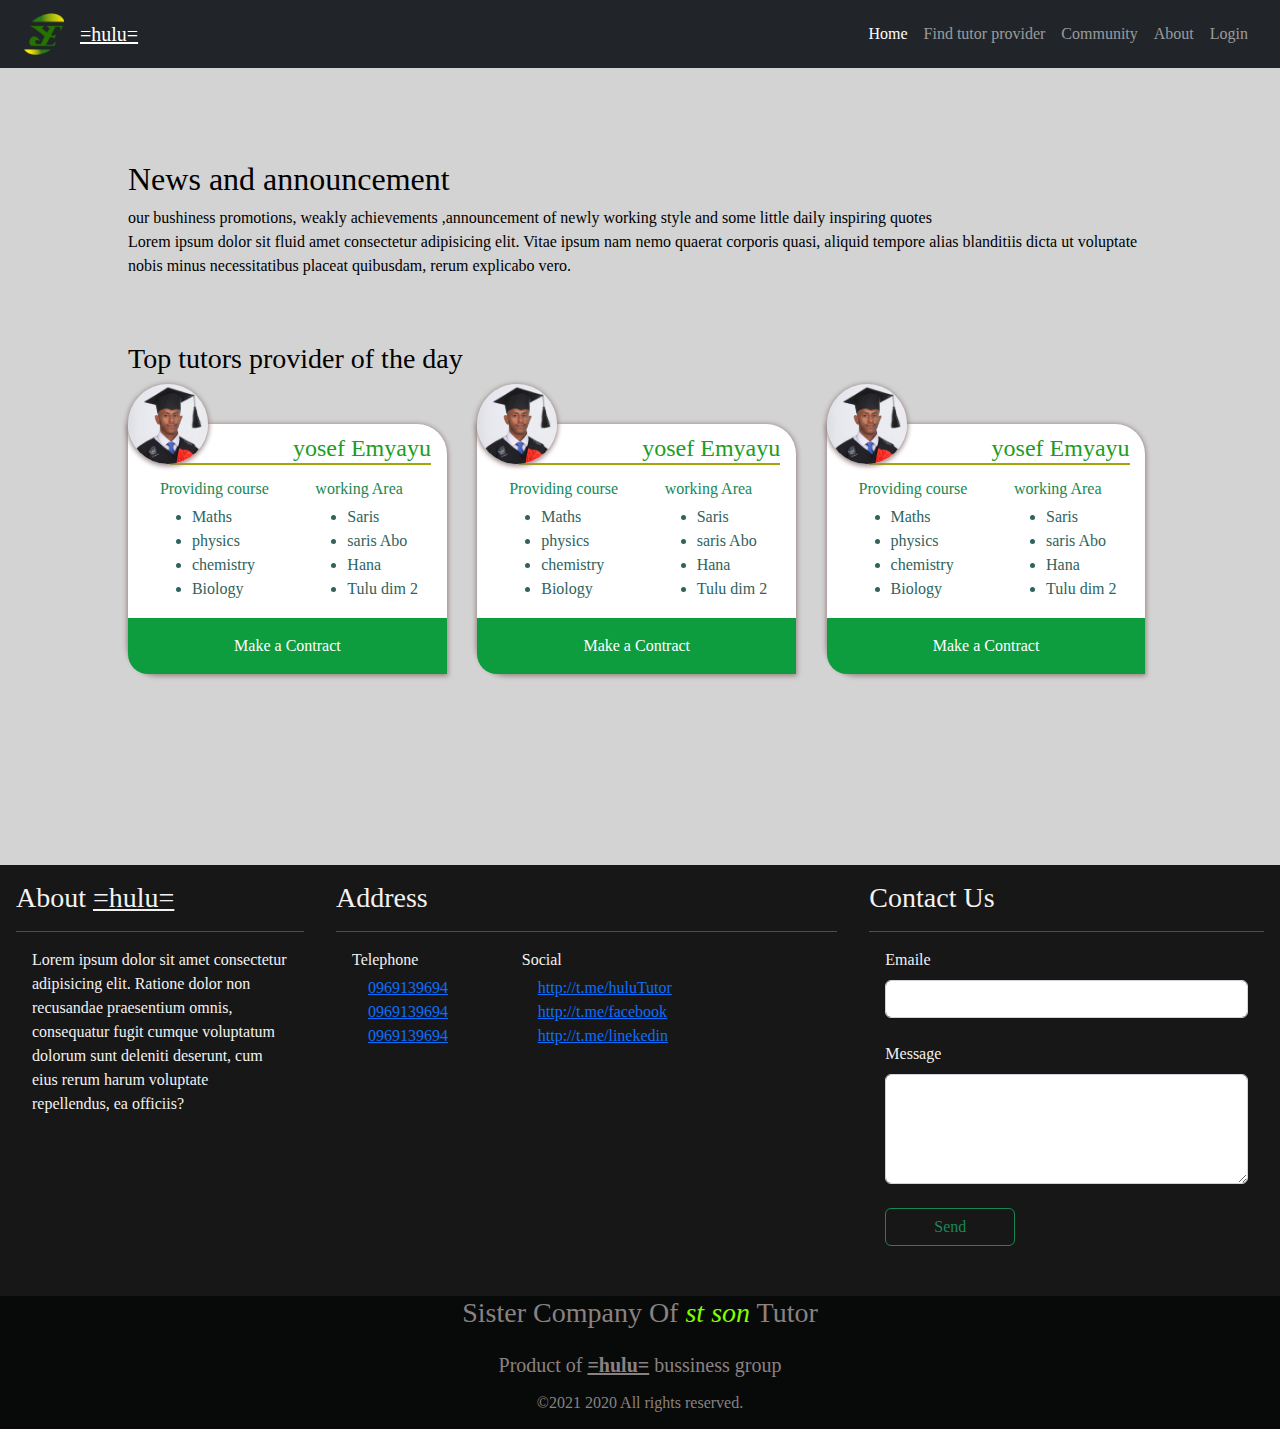
<file: index.html>
<!DOCTYPE html>
<html lang="en">

<head>
    <meta charset="UTF-8">
    <meta http-equiv="X-UA-Compatible" content="IE=edge">
    <meta name="viewport" content="width=device-width, initial-scale=1.0">
    <title>hulu | home</title>

    <link rel="stylesheet" href="css/bootstrap.min.css">
    <link rel="stylesheet" href="css/style.css">
    <script src="js/bootstrap.min.js"></script>
</head>

<body>
    <!-- header nav and logo -->
    <header>
        <nav id="header-nav" class="navbar  navbar-expand-md navbar-dark bg-dark">
            
            <div class="container-fluid px-md-4">
                <!-- logo and name -->
                <img src="images/logo.png" class="  img-fluid navbar-brand" width="40" height="24" alt="logo">
                <a class="navbar-brand" href="#"><u>=hulu=</u></a>

                <!--toggle button-->
                <button class="navbar-toggler" type="button" data-bs-toggle="collapse" data-bs-target="#navbarNav"
                    aria-controls="navbarNav" aria-expanded="false" aria-label="Toggle navigation"> <span
                        class="navbar-toggler-icon"></span>
                </button>

                <!--navbar links -->
                <div class="collapse navbar-collapse justify-content-end" id="navbarNav">
                    <ul id="navLink" class="navbar-nav">
                        <li class="nav-item"> <a class="nav-link active" aria-current="page" href="index.html">Home</a> </li>
                        <li class="nav-item"> <a class="nav-link" href="find-tutor/find-provider.html">Find tutor provider</a> </li>

                        <li class="nav-item"> <a class="nav-link" href="community/community.html">Community</a> </li>
                        
                        <li class="nav-item"> <a class="nav-link" href="index.html#footer">About</a> </li>
                        
                        <li class="nav-item"> <a class="nav-link" href="authenticate.html">Login</a> </li>

                        <!-- <li title="you have no right to access those file" class="nav-item"> <a
                                class="nav-link disabled" href="#" tabin  dex="-1" aria-disabled="true">Educational
                                documents</a> </li> -->
                    </ul>
                </div>
            </div>
        </nav>
    </header>

    <!-- the main content of the page -->
    <div class="container-fluid " id="main-content">
        <p class="pt-4 mt-5 pt-md-3  mt-md-3 pt-lg-2  mt-lg-2" > 
            <h2>News and announcement </h2>
            our bushiness promotions, weakly achievements ,announcement of newly working style and some little daily inspiring quotes <br>   Lorem ipsum dolor sit  fluid amet consectetur adipisicing elit. 
            Vitae ipsum nam nemo quaerat corporis quasi, aliquid tempore alias blanditiis dicta ut 
            voluptate nobis minus necessitatibus placeat quibusdam, 
            rerum explicabo vero.
        </p>
        <!--top tutor provider of the day-->
        <div class="row py-5">
            <h3>Top tutors provider of the day</h3>
            
            <div class="col-xl-4 col-sm-6 col-xs-12">
                
                    <div class="providers-profile">
                        <a href="#">
                            <!-- profile picture -->
                            <img src="images/jo.jpg" class="providers-profile-picture img-fluid  "   alt="profile picture">
                            <p class="h4 providers-name ">yosef Emyayu</p>    
                            <div class="providers-description">
                            <div class="row" >
                                    <div class="col-6">
                                    <p class="text-success my-1 "> Providing course</p>
                                        <ul>
                                            <li>Maths </li>
                                            <li>physics</li>
                                            <li>chemistry </li>
                                            <li>Biology </li>
                                        </ul> 
                                    </div>
                                    <div class="col-6">
                                        <p class="text-success my-1 "> working Area</p>
                                        <ul>
                                            <li>Saris </li>
                                            <li>saris Abo </li>
                                            <li>Hana </li>
                                            <li>Tulu dim 2</li>
                                        </ul>
                
                                    </div>
        
                            </div>
                            
                            </div>
                            <div class="make-contract" >Make a Contract</div>
                     </a> 
                </div>
            </div>
                
            <!-- <div class="col-xl-3 col-sm-6 col-xs-12">
                <div class="top-tutor-providers">
                  
                    <a href="https://goo.gl/maps/FqLZ93Jv5FMGPcRRA">visit us</a>
                    <iframe src="https://www.google.com/maps/embed?pb=!1m18!1m12!1m3!1d3122.442374727578!2d38.76765235508226!3d8.959413991440021!2m3!1f0!2f0!3f0!3m2!1i1024!2i768!4f13.1!3m3!1m2!1s0x164b8477df3c1ef7%3A0x1070d79878d6f78f!2sBethel%20Engineering%20PLC!5e0!3m2!1sen!2set!4v1667481867262!5m2!1sen!2set" width="600" height="450" style="border:0;" allowfullscreen="" loading="lazy" referrerpolicy="no-referrer-when-downgrade"></iframe>

                </div>
                
            </div> -->
            <div class="col-xl-4 col-sm-6 col-xs-12">
                
                <div class="providers-profile">
                    <a href="#">
                        <!-- profile picture -->
                        <img src="images/jo.jpg" class="providers-profile-picture img-fluid  "   alt="profile picture">
                        <p class="h4 providers-name ">yosef Emyayu</p>    
                        <div class="providers-description">
                        <div class="row" >
                                <div class="col-6">
                                <p class="text-success my-1 "> Providing course</p>
                                    <ul>
                                        <li>Maths </li>
                                        <li>physics</li>
                                        <li>chemistry </li>
                                        <li>Biology </li>
                                    </ul> 
                                </div>
                                <div class="col-6">
                                    <p class="text-success my-1 "> working Area</p>
                                    <ul>
                                        <li>Saris </li>
                                        <li>saris Abo </li>
                                        <li>Hana </li>
                                        <li>Tulu dim 2</li>
                                    </ul>
            
                                </div>
    
                        </div>
                        
                        </div>
                        <div class="make-contract" >Make a Contract</div>
                 </a> 
            </div>
           </div>
            <div class="col-xl-4 col-sm-6 col-xs-12">
                
                <div class="providers-profile">
                    <a href="#">
                        <!-- profile picture -->
                        <img src="images/jo.jpg" class="providers-profile-picture img-fluid  "   alt="profile picture">
                        <p class="h4 providers-name ">yosef Emyayu</p>    
                        <div class="providers-description">
                        <div class="row" >
                                <div class="col-6">
                                <p class="text-success my-1 "> Providing course</p>
                                    <ul>
                                        <li>Maths </li>
                                        <li>physics</li>
                                        <li>chemistry </li>
                                        <li>Biology </li>
                                    </ul> 
                                </div>
                                <div class="col-6">
                                    <p class="text-success my-1 "> working Area</p>
                                    <ul>
                                        <li>Saris </li>
                                        <li>saris Abo </li>
                                        <li>Hana </li>
                                        <li>Tulu dim 2</li>
                                    </ul>
            
                                </div>
    
                        </div>
                        
                        </div>
                        <div class="make-contract" >Make a Contract</div>
                 </a> 
            </div>
           </div> 
            
            
        </div>
    </div><!--END OF MAIN CONTENT-->



    <!--FOOTER-->
    <footer id="footer">
        <div class="container-fluid justify-content-end">
            <div class="row">
                <div class="col-sm-12 col-md-4 col-lg-3 px-3">
                    <p class="h3  title pt-3">About <u>=hulu=</u></p><hr>
                    <p class="px-3">Lorem ipsum dolor sit amet consectetur adipisicing elit. Ratione dolor non recusandae praesentium omnis, consequatur fugit cumque voluptatum dolorum sunt deleniti deserunt, cum eius rerum harum voluptate repellendus, ea officiis?</p>
                </div><!--END OF ABOUT HULU-->
                <div class="col-sm-12 col-md-8 col-lg-5 px-3 ">
                    <p class="h3  title pt-3">Address </p><hr>
                    <div class="row ps-3">
                     <div class="col-12 col-md-4 col-lg-12">
                        <div><div class="row">
                            <div class="col-sm-4 col-md-12 col-lg-4">
                                <p class="mb-1">Telephone</p>
                                <a class="ms-3" href="tel:+251969139694">0969139694</a><br>
                                <a class="ms-3" href="tel:+251969139694">0969139694</a><br>
                                <a class="ms-3" href="tel:+251969139694">0969139694</a><br>
                            </div><!--END OF TELEPHONE-->
                            <div class="col-sm-8 col-md-12 col-lg-8">
                                <br class="d-sm-none d-lg-none ">
                                <p class="mb-1">Social</p>
                                <a class="ms-3" href="http://t.me/huluTutor">http://t.me/huluTutor</a><br>
                                <a class="ms-3" href="http://facebook">http://t.me/facebook</a><br>
                                <a class="ms-3" href="http://linekedin">http://t.me/linekedin</a><br>
                            </div><!--END OF SOCIAL LINK-->
                        </div>
                    </div>
                        
                      
                     </div>                      
                       
                        <div class="col-12 col-md-8 col-lg-12 mt-3">
                             <!-- <a href="https://goo.gl/maps/FqLZ93Jv5FMGPcRRA">visit us</a> -->
                             <iframe class="pe-3" src="https://www.google.com/maps/embed?pb=!1m18!1m12!1m3!1d3122.442374727578!2d38.76765235508226!3d8.959413991440021!2m3!1f0!2f0!3f0!3m2!1i1024!2i768!4f13.1!3m3!1m2!1s0x164b8477df3c1ef7%3A0x1070d79878d6f78f!2sBethel%20Engineering%20PLC!5e0!3m2!1sen!2set!4v1667481867262!5m2!1sen!2set"  style="border:0;" allowfullscreen="" loading="lazy" width="100%" height="100%" referrerpolicy="no-referrer-when-downgrade"></iframe>

                        </div><!--END OF MAP-->
                    </div><!--END OF ADRESS ROW-->
                </div><!--END OF ADDRESS -->



                <div class="col-sm-12 col-lg-4 px-3 ">
                    <p class="h3 title pt-3 ">Contact Us</p> <hr>
                    <form class="px-3" action="#">
                        <label class="form-label" for="email">Emaile</label>
                        <input class="form-control" type="email" name="email" id="email" rows="4" required><br>
                        <label class="form-label" for="message">Message</label><br>
                        <textarea class="form-control " rows="4" name="message" id="message" requiredn ></textarea> <br>
                        <button  type="submit" class="btn btn-outline-success px-5">Send</button>
                    </form>



        

                </div><!--END OF CONTACT US-->
               
               
               
               
                <div class="col-12 copyright">
                        <p class="h3 mb-4">Sister Company Of <span style="color: chartreuse;font-style: italic;">st son</span> Tutor</h2>
                        <p class="h5 mb-3">Product of  <u><b>=hulu=</b></u> bussiness group </p>
                        <p class="h6 mb-3">&copy;2021 2020 All rights reserved. </p>            
                </div><!--END OF COPYRIGHT-->
            </div>
        </div>
    </footer><!--END OF FOOTER -->
</body>

</html>
</file>
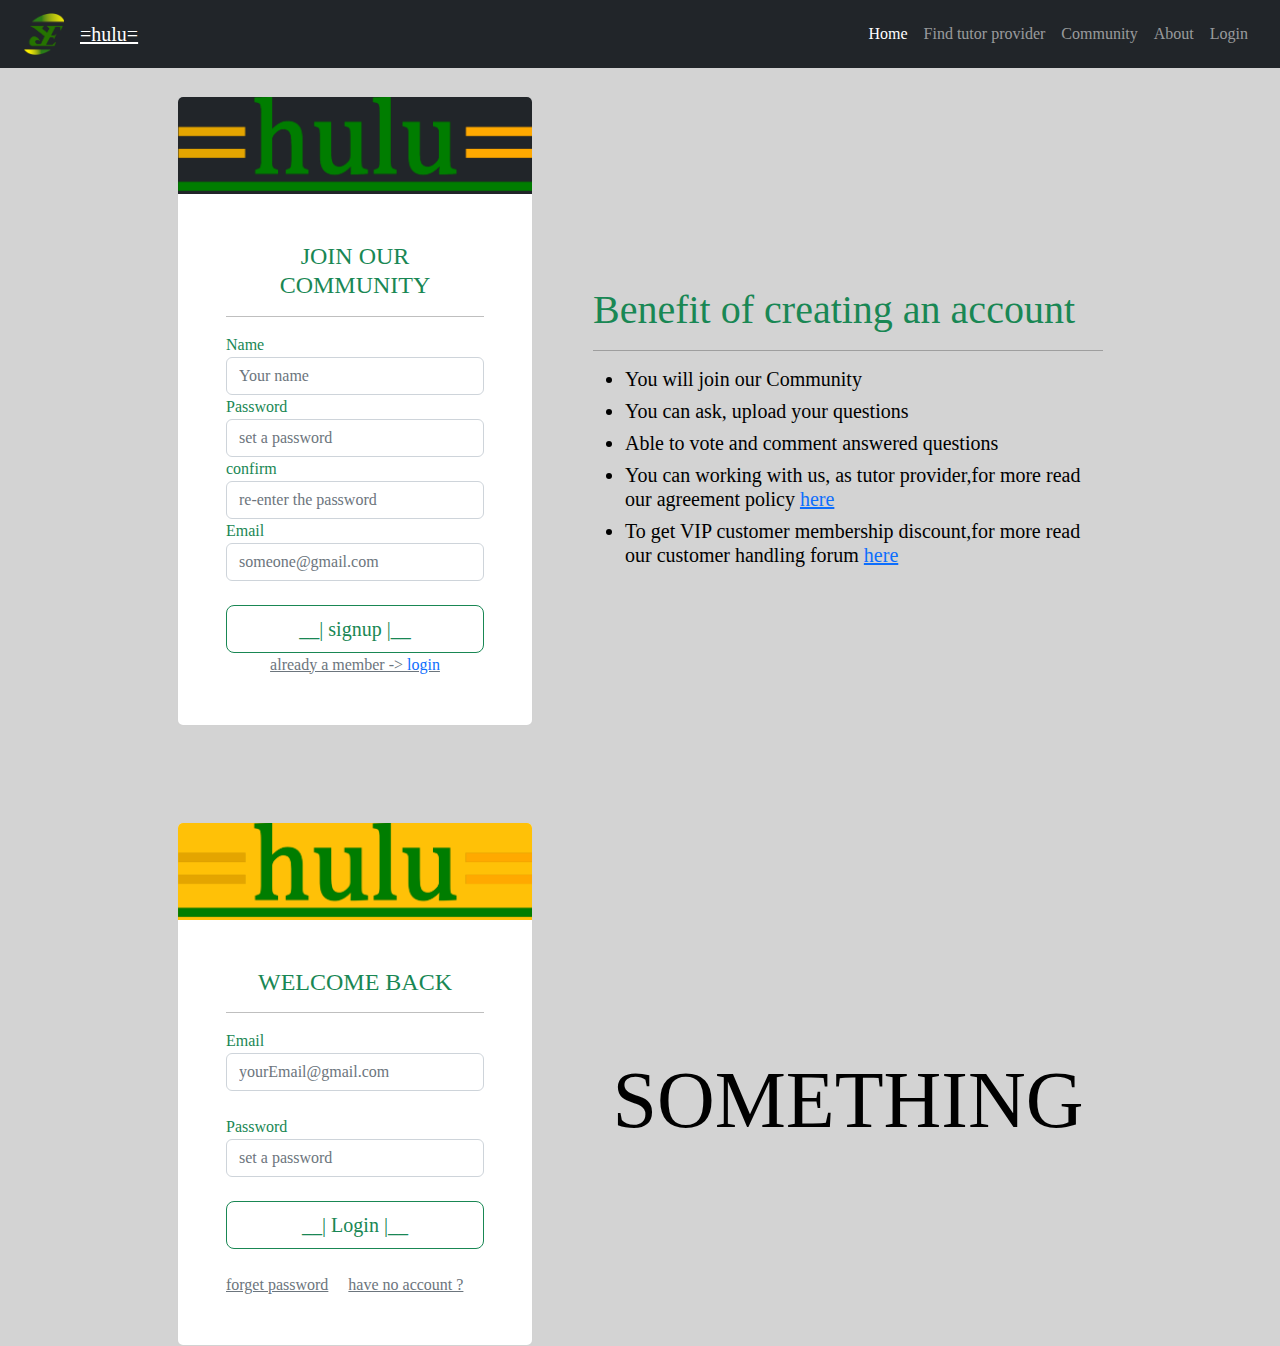
<file: authenticate.html>
<!DOCTYPE html>
<html lang="en">

    <head>
        <meta charset="UTF-8">
        <meta http-equiv="X-UA-Compatible" content="IE=edge">
        <meta name="viewport" content="width=device-width, initial-scale=1.0">
        <title>hulu | login </title>

        <link rel="stylesheet" href="css/bootstrap.min.css">
        <link rel="stylesheet" href="css/style.css">
        <script src="js/bootstrap.min.js"></script>
        <script src=""></script>
    </head>
    <body>
        <!-- header nav and logo -->
        <header>
                <nav id="header-nav" class="navbar  navbar-expand-md navbar-dark bg-dark">
                    <div class="container-fluid px-md-4">
                        <!-- logo and name -->
                        <img src="images/logo.png" class="  img-fluid navbar-brand" width="40" height="24" alt="logo">
                        <a class="navbar-brand" href="#"><u>=hulu=</u></a>

                        <!--toggle button-->
                        <button class="navbar-toggler" type="button" data-bs-toggle="collapse" data-bs-target="#navbarNav"
                            aria-controls="navbarNav" aria-expanded="false" aria-label="Toggle navigation"> <span
                                class="navbar-toggler-icon"></span>
                        </button>

                        <!--navbar links -->
                        <div class="collapse navbar-collapse justify-content-end" id="navbarNav">
                            <ul id="navLink" class="navbar-nav">
                                <li class="nav-item"> <a class="nav-link active" aria-current="page" href="index.html">Home</a> </li>
                                <li class="nav-item"> <a class="nav-link" href="find-tutor/find-provider.html">Find tutor provider</a> </li>

                                <li class="nav-item"> <a class="nav-link" href="community/community.html">Community</a> </li>
                        
                                <li class="nav-item"> <a class="nav-link" href="index.html#footer">About</a> </li>
                                
                                <li class="nav-item"> <a class="nav-link" href="authenticate.html">Login</a> </li>

                                <!-- <li title="you have no right to access those file" class="nav-item"> <a
                                        class="nav-link disabled" href="#" tabin  dex="-1" aria-disabled="true">Educational
                                        documents</a> </li> -->
                            </ul>
                        </div>
                    </div>
                </nav>
        </header><!--END OF HEADER-->   

        <!--signup form-->
        <div class="container mt-5 pt-5 ">  
            <div class="row align-items-center justify-content-center">
                <!--SIGNUP CARD-->
                <div class="col-9 col-md-6  col-lg-5 col-xl-4">
                    <div class="card ">
                        <img src="images/hulu.png" alt="hulu-logo"  class="card-img-top  bg-dark " >
                        <div class="card-body p-5">
                            <h4 class="card-title text-success text-center">JOIN OUR COMMUNITY</h4>
                            <HR>
                                <form action="" class=" text-success text-start">
                                    <label for="fname">Name</label>
                                    <input class="form-control" id="fname" type="text" name="name" placeholder="Your name" required>
                                    <!-- <br> -->
                                    <label for="password">Password</label>
                                    <input class="form-control" id="password" type="password" name="password"
                                        placeholder="set a password" required>
            
                                    <!-- <br> -->
                                    <label for="confirm">confirm</label>
                                    <input class="form-control" id="confirm" type="password" name="confirm" placeholder="re-enter the password" required>
                                    <!-- <br> -->
                                    <label for="email">Email</label>
                                    <input class="form-control" id="email" type="email" name="email"
                                        placeholder="someone@gmail.com" required>
                                    <br>
            
                                    <button style="width: 100%;" type="submit" class="btn btn-outline-success btn-lg" href="#">__| signup |__</button>
                                    <br>
                                    <div class="text-center">
                                        <a class="text-secondary " href="#"> already a member -> <span
                                            class="text-primary">login</span></a>
            
                                    </div>
                                </form>
                            



                        </div>
                    </div>
                </div><!--END OF SIGNUP CARD COLUMN-->


                <!--befit of creating an account -->
                <div class="col-md-6 ps-lg-5  mt-5 d-none d-md-block position-relative">
                        <!-- <img src="images/hulu-tutor.png" alt="hulu-logo" width="30%" height="20%" class="position-absolute top-0 start-100  mb-4" > -->
                        <h4 class="text-success display-6 text-nowrap overflow-hidden" style="overflow-wrap: break-word;">Benefit of creating an account</h4>
                        <hr>
                            <ul >
                                <li class="h5">You will join our Community</li>
                                <li class="h5">You can ask, upload your questions</li>
                                <li class="h5" >Able to vote and comment answered questions</li>
                                <li class="h5">You can working with us, as tutor provider,for more read our agreement policy <a href="#">here</a></li>
                                <li class="h5"  >To get VIP customer membership discount,for more read our customer handling forum <a href="#">here</a> </li>
                            </ul>               
                </div><!--END OF BENEFIT OF CREATING ACCOUNT-->
            </div>
        
        </div>
 
        
        <!--LOGIN FORM-->
        <div class="container mt-5 pt-5 ">  
            <div class="row align-items-center justify-content-center">
                <!--LOGIN CARD-->
                <div class="col-9 col-md-6  col-lg-5 col-xl-4">
                    <div class="card ">
                        <img src="images/hulu.png" alt="hulu-logo"  class="card-img-top  bg-warning " >
                        <div class="card-body p-5">
                            <h4 class="card-title text-success text-center">WELCOME BACK</h4>
                            <HR>
                                <form action="" class=" text-success text-start">
                                   <!-- <br> -->
                                   <label for="login-email">Email</label>
                                   <input class="form-control" id="login-email" type="email" name="email"
                                       placeholder="yourEmail@gmail.com" required>
                                   <br>
                                   
                                    <!-- <br> -->
                                    <label for="login-password">Password</label>
                                    <input class="form-control" id="login-password" type="password" name="password"
                                        placeholder="set a password" required>                                  
                                    <br>
                                    <button style="width: 100%;" type="submit" class="btn btn-outline-success btn-lg" href="#">__| Login |__</button>
                                    
                                    <br>
                                    <br>
                                    <!--FORGET AND HAVE NO ACCOUNT BUTTON-->
                                    <div class="text-start">
                                        <a class="text-secondary me-3 " href="#"> forget password</a>

                                        <a class="text-secondary " href="#"> have no account ? </a>
                                    </div><!--END OF FORGET HAV NO ACCOUNT BUTTON -->
                                    
                                </form>
                            



                        </div>
                    </div>
                </div><!--END OF login CARD COLUMN-->


                <!--befit of creating an account -->
                <div class="col-md-6 ps-lg-5  mt-5 d-none d-md-block position-relative">
                       <p class="display-1 text-center ">SOMETHING</p> 
                </div><!--END OF BENEFIT OF CREATING ACCOUNT-->
            </div>
        
        </div>




    </body>
</html>
</file>
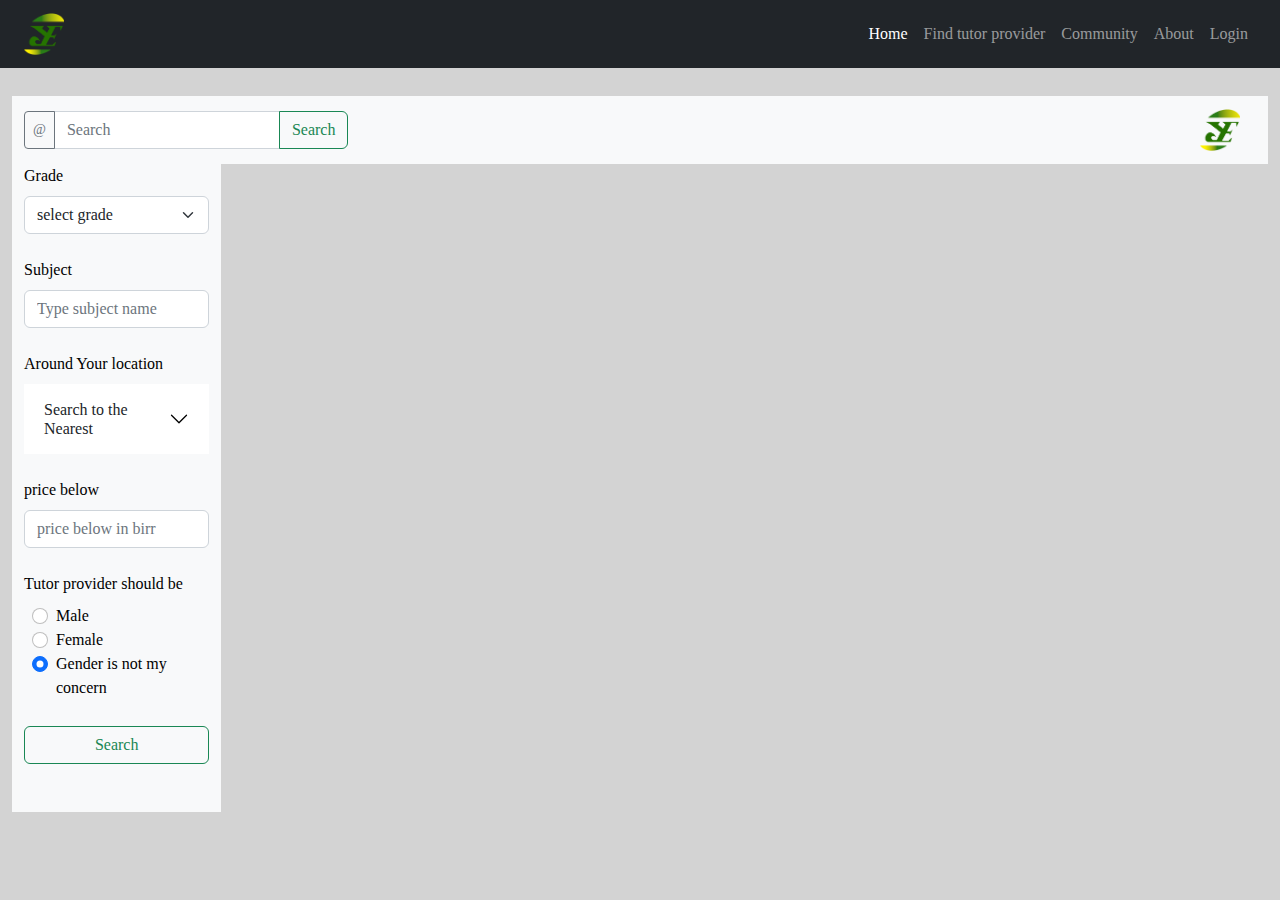
<file: MULTILEVEL FORM.html>
<!DOCTYPE html>
<html lang="en">

    <head>
        <meta charset="UTF-8">
        <meta http-equiv="X-UA-Compatible" content="IE=edge">
        <meta name="viewport" content="width=device-width, initial-scale=1.0">
        <title>hulu | Community test </title>

        <link rel="stylesheet" href="../css/bootstrap.min.css">
        <link rel="stylesheet" href="../css/style.css">
        <script src="../js/bootstrap.min.js"></script>
    </head>
    <body>
        <!-- header nav and logo -->
        <header>
                <nav id="header-nav" class="navbar  navbar-expand-md navbar-dark bg-dark">
                    <div class="container-fluid px-md-4">
                        <!-- logo and name -->
                        <img src="../images/logo.png" class="  img-fluid navbar-brand" width="40" height="24" alt="logo">
                        <a class="navbar-brand" href="#"><u></u></a>

                        <!--toggle button-->
                        <button class="navbar-toggler" type="button" data-bs-toggle="collapse" data-bs-target="#navbarNav"
                            aria-controls="navbarNav" aria-expanded="false" aria-label="Toggle navigation"> <span
                                class="navbar-toggler-icon"></span>
                        </button>

                        <!--navbar links -->
                        <div class="collapse navbar-collapse justify-content-end" id="navbarNav">
                            <ul id="navLink" class="navbar-nav">
                                <li class="nav-item"> <a class="nav-link active" aria-current="page" href="../index.html">Home</a> </li>
                                <li class="nav-item"> <a class="nav-link" href="#">Find tutor provider</a> </li>

                                <li class="nav-item"> <a class="nav-link" href="../community/community.html">Community</a> </li>
                                
                                <li class="nav-item"> <a class="nav-link" href="../index.html#footer">About</a> </li>
                                
                                <li class="nav-item"> <a class="nav-link" href="../authenticate.html">Login</a> </li>

                                <!-- <li title="you have no right to access those file" class="nav-item"> <a
                                        class="nav-link disabled" href="#" tabin  dex="-1" aria-disabled="true">Educational
                                        documents</a> </li> -->
                            </ul>
                        </div>
                    </div>
                </nav>
        </header><!--END OF HEADER--> 

        <!--body of find tutor-->
        <!--search nave bar-->
        <div class="container-fluid    mt-5 pt-5 ">     
            <nav class="navbar navbar-light  bg-light search-bar">
                <div class="container-fluid ">
                  <!-- <a class="navbar-brand">Advanced Search</a> -->
                  <!-- <img src="../images/logo.png" class="  img-fluid navbar-brand" width="40" height="24" alt="logo"> -->

                  <form class="d-flex">
                    <div class="input-group">
                        <button class="btn btn-sm btn-outline-secondary" type="button" title="Advanced search">@</button>

                        <input class="form-control" type="search" placeholder="Search" aria-label="Search">
                        <button class="btn btn-outline-success" type="submit">Search</button>

                    </div>
                    
                    <img src="../images/logo.png" class="  img-fluid navbar-brand  d-sm-none ms-5" width="40" height="24" alt="logo">

                  </form>
                  <!-- <p class="h4 text-center text-secondary">Thanks For Choosing Us </p> -->
                  <img src="../images/logo.png" class="  img-fluid navbar-brand d-none d-sm-flex " width="40" height="24" alt="logo">

                </div>
              </nav><!-- END OF SEARCH NAV BAR    -->
        
    <div class="container-fluid">
        <div class="row">
            <div class="col-6  col-sm-4 col-md-3  col-xl-2 bg-light pb-5">
                <form>
                    <!-- GRADE SELECTION -->
                    <label for="subject" class="form-label">Grade</label> 
                    <select required class="form-select form-select-md" aria-label=".form-select-sm example">
                        <option selected>select grade</option>
                        <option value="1">Grade One</option>
                        <option value="2">grade Two</option>
                        <option value="3">grade Three</option>
                        <option value="3">grade Four</option>
                        <option value="3">grade Five</option>
                        <option value="3">grade six</option>
                        <option value="3">grade seven</option>
                        <option value="3">grade Eight</option>
                        <option value="3">grade Nine</option>
                        <option value="3">grade Ten</option>
                        <option value="3">grade Twelve</option>
                        <option value="3"  title="you have to specify the course in subject section">Collage and university</option>
                        <option value="3">Nursery</option>
                        <option value="3">UKG </option>
                        <option value="3">MKG</option>
                        <option value="3">LKG</option>
                    
                    </select><br>
                    <!-- subject TYPING FILTER -->
                    <label for="subject" class="form-label">Subject</label> 
                    <input required  class="form-control" list="subject-option" id="subject" placeholder="Type subject name"> 
                    <datalist id="subject-option">
                        <option value="Amharic"> 
                        <option value="English">
                        <option value="Mathematics">
                        <option value="Biology">
                        <option value="Chemistry">
                        <option value="physics">
                        <option value="Geography">
                        <option value="History">
                        <option value="ICT">
                        <option value="Language">
                        <option value="Communication">
                        <option value="Civics">
                        <option value="Drawing">
                        <option value="HPE">
                        <option value="Communication">
                    
                    </datalist><br>     
                    <!-- LOCATION SELECTION -->
                    <label for="subject"  class="form-label">Around  Your location</label> 
                    <!-- LOCATION ACCORDION -->
                    <div class="accordion accordion-flush">
                      <!-- Accordion for all Known growing  city  -->
                      <div class="accordion-item"> 
                        <h2 class="accordion-header" id="flush-headingMaine">
                          <button class="accordion-button collapsed" type="button" data-bs-toggle="collapse" data-bs-target="#flush-collapseMain" aria-expanded="false" aria-controls="flush-collapseMain">
                            Search to the Nearest 
                          </button>
                          </h2>
                          <div id="flush-collapseMain" class="accordion-collapse collapse" aria-labelledby="headingMaine" data-bs-parent="#accordionFlushExample">
                              <div class="accordion-body">
                                <!-- INNER ACCORDION -->
                                <div class="accordion accordion-flush" id="accordionFlushExample">
                                      <!-- ADDIS ABABA ACCORDION   -->
                                      <div class="accordion-item">
                                                      <h2 class="accordion-header" id="flush-headingAddisAbaba">
                                                        <button class="accordion-button collapsed" type="button" data-bs-toggle="collapse" data-bs-target="#flush-collapseTwo" aria-expanded="false" aria-controls="flush-collapseTwo">
                                                          Addiss Ababa 
                                                        </button>
                                                      </h2>
                                                      <div id="flush-collapseTwo" class="accordion-collapse collapse" aria-labelledby="flush-headingAddisAbaba" data-bs-parent="#accordionFlushExample">
                                                        <div class="accordion-body">
          
                                                          <input required  class="form-control" list="location-addiss-option" id="location-addiss" placeholder="Type your Address"> 
                                                          <datalist id="location-addiss-option">
                                                              <option value="Abacoran Sefer">
                                                              <option value="Abado Project 13">
                                                              <option value="Abnet Square">
                                                              <option value="Adiss">
                                                              <option value="Adwa Dildiy Akebabi">
                                                              <option value="Adwa Dildiy Condominium">
                                                              <option value="Agusta">
                                                              <option value="Akaki Beseka">
                                                              <option value="Akaki Bota">
                                                              <option value="Akaki Kaliti">
                                                              <option value="Ambassador">
                                                              <option value="American Gibi">
                                                              <option value="Amist Kilo">
                                                              <option value="Ammanuel Area">
                                                              <option value="Arada">
                                                              <option value="Arat Kilo">
                                                              <option value="Aroge Kera">
                                                              <option value="Aserasement">
                                                              <option value="Asko Area">
                                                              <option value="Asko Bercheko Faberika Area">
                                                              <option value="Atekelet Tera">
                                                              <option value="Atena Tera">
                                                              <option value="Autobus Tera">
                                                              <option value="Ayat Condominium">
                                                              <option value="Ayat Real Estate Development">
                                                              <option value="Ayat Zone 2">
                                                              <option value="Ayat Zone 3">
                                                              <option value="Ayat Zone 5">
                                                              <option value="Ayat">
                                                              <option value="Ayer Tena">
                                                              <option value="Balderas Condominium">
                                                              <option value="Bantyiketu">
                                                              <option value="Beg Tera">
                                                              <option value="Beg Tera">
                                                              <option value="Beherawi">
                                                              <option value="Beklo Bet">
                                                              <option value="Berbere Berenda">
                                                              <option value="Besrat Gebriel">
                                                              <option value="Bias Meberat">
                                                              <option value="BlockLHS">
                                                              <option value="BlockRHS">
                                                              <option value="Bole Arabsa">
                                                              <option value="Bole Ayat">
                                                              <option value="Bole Lemi Industrial Park">
                                                              <option value="Bole Mikael">
                                                              <option value="bole">
                                                              <option value="Bomb Tera">
                                                              <option value="Bulgariya Sefer">
                                                              <option value="Ched Tera">
                                                              <option value="Ched Tera">
                                                              <option value="Chefie Condominium">
                                                              <option value="Chid Tera">
                                                              <option value="Coca">
                                                              <option value="Darmar">
                                                              <option value="District 3">
                                                              <option value="Doro Manekiya">
                                                              <option value="Doro Tera">
                                                              <option value="Dubai Tera">
                                                              <option value="EECMY Residential Area">
                                                              <option value="Enderase">
                                                              <option value="Endorro">
                                                              <option value="Enqulal Faberika">
                                                              <option value="Eri Bekentu">
                                                              <option value="Ferash Tera">
                                                              <option value="Flintstone Homes Condominium">
                                                              <option value="Gebre Kirstos Bete Kristian">
                                                              <option value="Gedam Sefer">
                                                              <option value="Geja Seffer">
                                                              <option value="Gelan Bota">
                                                              <option value="Gerji">
                                                              <option value="Gewasa">
                                                              <option value="Ghiliffalegn Stream">
                                                              <option value="Giorgis">
                                                              <option value="Golla Mikael">
                                                              <option value="Goma Kuteba">
                                                              <option value="Goma Tera">
                                                              <option value="Gotera">
                                                              <option value="Great Akaki">
                                                              <option value="Gulele Bota">
                                                              <option value="Gullele">
                                                              <option value="Gullele">
                                                              <option value="Habitate">
                                                              <option value="Habte Giorgis">
                                                              <option value="Hadere Sefer">
                                                              <option value="Haile Garment">
                                                              <option value="Hana">
                                                              <option value="Harbu Shet">
                                                              <option value="Irtu Bota">
                                                              <option value="Jackros Condominium">
                                                              <option value="Jemo 1">
                                                              <option value="Jemo 2">
                                                              <option value="Jemo 3">
                                                              <option value="Jemo Michael">
                                                              <option value="Jemo">
                                                              <option value="Jos Hansen">
                                                              <option value="Kara Alo">
                                                              <option value="Kara">
                                                              <option value="Kasanchis">
                                                              <option value="Kebena">
                                                              <option value="Kebena">
                                                              <option value="Kera">
                                                              <option value="Ketena Hulet">
                                                              <option value="Kirkos">
                                                              <option value="Kolfe Keranio">
                                                              <option value="kolfe keranio">
                                                              <option value="Kolfe Tiwan">
                                                              <option value="Korech Tera">
                                                              <option value="Koshim">
                                                              <option value="Kotebe Shet">
                                                              <option value="Kotebe">
                                                              <option value="Kotebe">
                                                              <option value="Koye">
                                                              <option value="Kurtume Stream">
                                                              <option value="Lafto">
                                                              <option value="Lancha">
                                                              <option value="Lebu Mebrathail">
                                                              <option value="Lebu">
                                                              <option value="Legehar">
                                                              <option value="Lekwuanda">
                                                              <option value="Lideta Gebriel Bete Kristian">
                                                              <option value="lideta">
                                                              <option value="Mechare Meda">
                                                              <option value="Megenagna">
                                                              <option value="Mekanisa Abo">
                                                              <option value="Mekanisa">
                                                              <option value="Menaheriya Kasanchis">
                                                              <option value="Menisa">
                                                              <option value="Mentaf Tera">
                                                              <option value="Mesalemiya">
                                                              <option value="Meshualekiya">
                                                              <option value="Meskel Flower">
                                                              <option value="Mesob Tera">
                                                              <option value="Mexico">
                                                              <option value="Mickey Ieland Condo Site">
                                                              <option value="Microlink Project">
                                                              <option value="Military Tera">
                                                              <option value="Minalesh Tera">
                                                              <option value="Minalesh Tera">
                                                              <option value="Mobil">
                                                              <option value="Molla Maru">
                                                              <option value="Natan Feleke Kibret Residence">
                                                              <option value="Nefro Neighborhood">
                                                              <option value="nifas silk lafto">
                                                              <option value="Noah Real Estate">
                                                              <option value="Olympia">
                                                              <option value="Piazza">
                                                              <option value="Posta Bet">
                                                              <option value="Quasmeda">
                                                              <option value="Ras Mekonnen Deldiy">
                                                              <option value="Repi Upper">
                                                              <option value="Repi">
                                                              <option value="Riche">
                                                              <option value="Rwanda">
                                                              <option value="Sar Bet">
                                                              <option value="Saris Abo Area">
                                                              <option value="Saris">
                                                              <option value="Satin Tera">
                                                              <option value="Sebara Babur">
                                                              <option value="Sebategna">
                                                              <option value="Sehan Tera">
                                                              <option value="Selbane">
                                                              <option value="Sengatera">
                                                              <option value="Shanta Tera">
                                                              <option value="Shekla Tera">
                                                              <option value="Shema Tera">
                                                              <option value="Shera Tera">
                                                              <option value="Shola">
                                                              <option value="Signal">
                                                              <option value="Somali Tera">
                                                              <option value="SOS Children's Village Addis Ababa">
                                                              <option value="Sost Kuter Mazoria (Total)">
                                                              <option value="Sunshine Real Estate">
                                                              <option value="Tafo Shet">
                                                              <option value="Taliyan Sefer">
                                                              <option value="Tekle Haymanot">
                                                              <option value="Tor Hayloch">
                                                              <option value="Tug Kebena">
                                                              <option value="Tulu Dimitu">
                                                              <option value="Urael">
                                                              <option value="Vatican">
                                                              <option value="Webe Berha">
                                                              <option value="Wello Sefer">
                                                              <option value="Woreda 11 Administrative Office">
                                                              <option value="Worik Twra">
                                                              <option value="YAkaki kality">
                                                              <option value="Yedejazmach Alula Irsha">
                                                              <option value="Yeka Bole Bota">
                                                              <option value="Yeka">
                                                              <option value="Yohannes">
                                                              <option value="Zenebework">
                                                              

                                                          
                                                          </datalist>
                                                        </div>
                                                    </div>
                                    </div><!--END OF ADDIS ABABA ACCORDION   -->
                                    <!-- ADAMA ACCORDION -->
                                    <div class="accordion-item">
                                                    <h2 class="accordion-header" id="flush-headingThree">
                                                      <button class="accordion-button collapsed" type="button" data-bs-toggle="collapse" data-bs-target="#flush-collapseThree" aria-expanded="false" aria-controls="flush-collapseThree">
                                                        Adama
                                                      </button>
                                                    </h2>
                                                    <div id="flush-collapseThree" class="accordion-collapse collapse" aria-labelledby="flush-headingThree" data-bs-parent="#accordionFlushExample">
                                                      <div class="accordion-body">
                                                        <input required  class="form-control" list="location-addiss-option" id="location-addiss" placeholder="Type your Address"> 
                                                      </div>
                                                    </div>  
                                    </div><!--END OF  ADAMA ACCORDION -->
                                    <!-- BahorDar ACCORDION -->
                                    <div class="accordion-item">
                                        <h2 class="accordion-header" id="flush-headingBahorDar">
                                          <button class="accordion-button collapsed" type="button" data-bs-toggle="collapse" data-bs-target="#flush-collapseBahorDar" aria-expanded="false" aria-controls="flush-collapseBahorDar">
                                            BahorDar 
                                          </button>
                                        </h2>
                                        <div id="flush-collapseBahorDar" class="accordion-collapse collapse" aria-labelledby="flush-headingBahorDar" data-bs-parent="#accordionFlushExample">
                                          <div class="accordion-body">
                                            <input required  class="form-control" list="location-addiss-option" id="location-addiss" placeholder="Type your Address"> 
                                          </div>
                                        </div>  
                                    </div><!--END OF  BahorDar ACCORDION -->
                                </div><!--END OF INNER ACCORDION -->
                              </div><!--END OF OUTER ACCORDIONS BODY-->
                          </div>
                      </div>
                    </div><!-- END OF LOCATION Accordion  -->
                    <br>
                  
                    <!-- LIST PRICE -->
                    <label for="list-price" class="form-label">price below </label> 
                    <input type="number"  class="form-control"  id="list-price" placeholder="price below in birr "> <br>
            
                    <!-- TUTOR PROVIDERS GENDER -->
                    <label for="both" class="form-label">Tutor provider should be</label> 
                    <div class="form-check ms-2">
                        <input class="form-check-input" type="radio" name="gender" value="male" id="male" ><label class="form-check-label" for="male" >Male</label><br>
                        <input class="form-check-input" type="radio" name="gender" value="female" id="female" ><label class="form-check-label" for="female" >Female</label><br>
                        <input checked class="form-check-input " type="radio" name="gender" value="both" id="both" ><label class="form-check-label" for="both" >Gender is not my concern</label><br>
                    </div><br>
                    <button class="form-control btn btn-outline-success "  type="submit" res>Search</button>
                </form>
            </div>
            <div class="col-6 col-md-10">  
            </div>
        </div>
      </div>
    </div>  

    </body>       
</html>
</file>
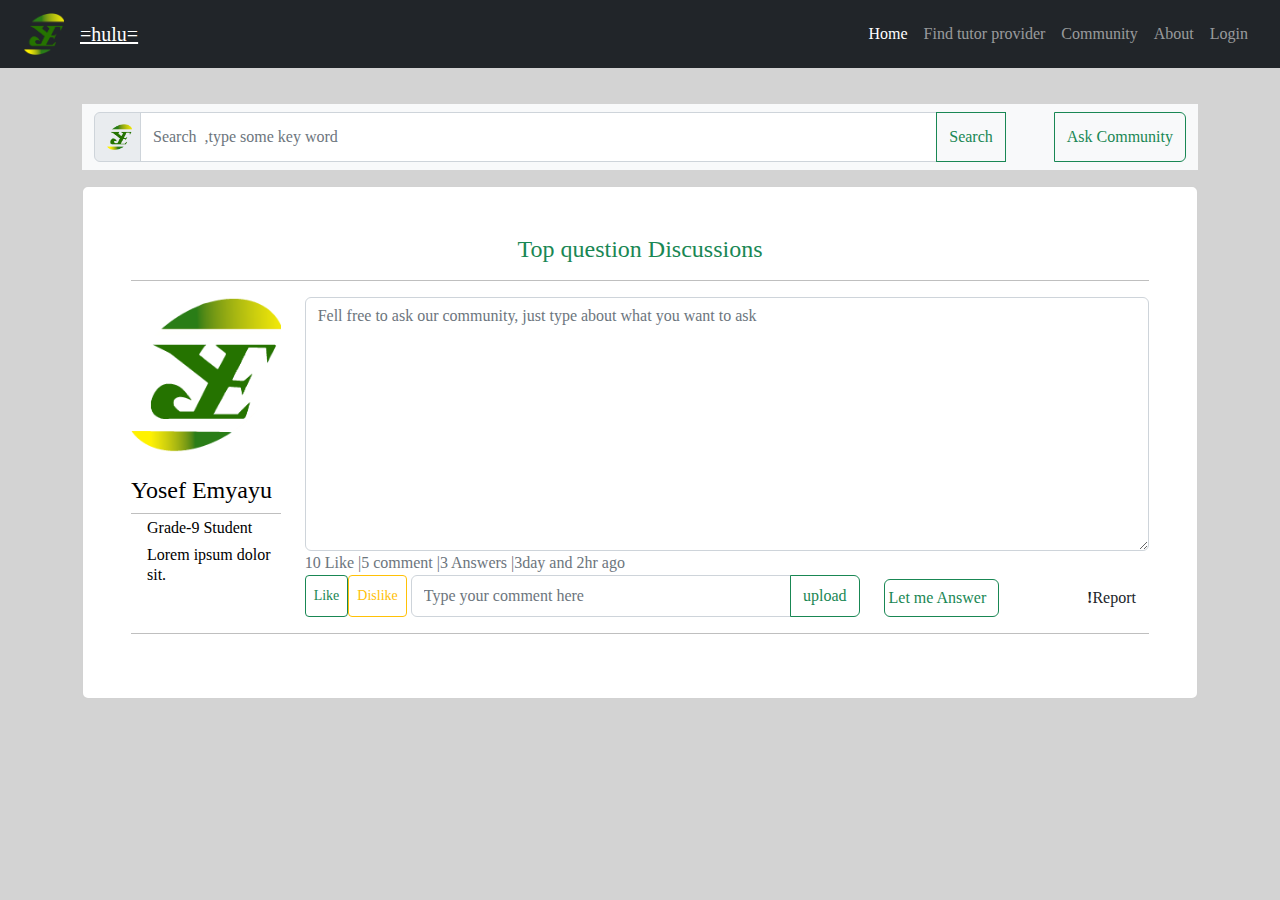
<file: community/community.html>
<!DOCTYPE html>
<html lang="en">

    <head>
        <meta charset="UTF-8">
        <meta http-equiv="X-UA-Compatible" content="IE=edge">
        <meta name="viewport" content="width=device-width, initial-scale=1.0">
        <title>hulu | Community </title>

        <link rel="stylesheet" href="../css/bootstrap.min.css">
        <link rel="stylesheet" href="../css/style.css">
        <script src="../js/bootstrap.min.js"></script>
    </head>
    <body>
        <!-- header nav and logo -->
        <header>
                <nav id="header-nav" class="navbar  navbar-expand-md navbar-dark bg-dark">
                    <div class="container-fluid px-md-4">
                        <!-- logo and name -->
                        <img src="../images/logo.png" class="  img-fluid navbar-brand" width="40" height="24" alt="logo">
                        <a class="navbar-brand" href="#"><u>=hulu=</u></a>

                        <!--toggle button-->
                        <button class="navbar-toggler" type="button" data-bs-toggle="collapse" data-bs-target="#navbarNav"
                            aria-controls="navbarNav" aria-expanded="false" aria-label="Toggle navigation"> <span
                                class="navbar-toggler-icon"></span>
                        </button>

                        <!--navbar links -->
                        <div class="collapse navbar-collapse justify-content-end" id="navbarNav">
                            <ul id="navLink" class="navbar-nav">
                                <li class="nav-item"> <a class="nav-link active" aria-current="page" href="../index.html">Home</a> </li>
                                <li class="nav-item"> <a class="nav-link" href="../find-tutor/find-provider.html">Find tutor provider</a> </li>

                                <li class="nav-item"> <a class="nav-link" href="community.html">Community</a> </li>
                                
                                <li class="nav-item"> <a class="nav-link" href="../index.html#footer">About</a> </li>
                                
                                <li class="nav-item"> <a class="nav-link" href="../authenticate.html">Login</a> </li>

                                <!-- <li title="you have no right to access those file" class="nav-item"> <a
                                        class="nav-link disabled" href="#" tabin  dex="-1" aria-disabled="true">Educational
                                        documents</a> </li> -->
                            </ul>
                        </div>
                    </div>
                </nav>
        </header><!--END OF HEADER--> 
        
        <!--body of community-->          
        <!--question FORM-->
        <div class="container  mt-5 pt-5 "> 
            <div class="search-bar  py-2">
                 <nav class="navbar   bg-light   mb-2">
                <!-- <div class="container-fluid "> -->
                 
                  <form class="container-fluid">
                    <div class="input-group">
                         <span class="input-group-text pe-1" type="button" title="Advanced search">
                            <img src="../images/logo.png" class="img-fluid navbar-brand me-1" width="25" alt="logo">

                         </span>    
                         <!-- <img src="../images/logo.png" class="img-fluid navbar-brand " width="30" height="24" alt="logo"> -->


                        <input class="form-control"  type="search" placeholder="Search  ,type some key word" aria-label="Search">
                        <button class="btn btn-outline-success" type="submit">Search</button>
                        <button class="btn btn-outline-success ms-md-5" type="submit">Ask Community</button>

                    </div>
                    
                    <!-- <img src="../images/logo.png" class="img-fluid navbar-brand  d-sm-none ms-5" width="40" height="24" alt="logo"> -->

                  </form>
                  <!-- <img src="../images/logo.png" class="img-fluid navbar-brand  d-sm-none ms-5" width="40" height="24" alt="logo"> -->

                  <!-- <p class="h4 text-center text-secondary">Thanks For Choosing Us </p> -->
                  <!-- <img src="../images/logo.png" class="img-fluid navbar-brand d-none d-sm-flex " width="40" height="24" alt="logo"> -->

                <!-- </div> -->
              </nav><!-- END OF SEARCH NAV BAR    -->
             
            </div> 
          <div class="card">
                <div class="card-body p-5">
                    <h4 class="card-title text-success text-center">Top question Discussions </h4>
                    <hr>
<!-- ///////////////////////////////////////////////////////////////////////////////////////////////////// -->
                        <div class="row">
                            <!-- ASKERS PROFILE -->
                            <div class="col-md-2">
                                <img src="../images/logo.png" class="img-fluid d-none d-md-inline "   alt="profile picture">
                                <br><br>
                                <p class="h4 t      ext-success">Yosef Emyayu </p>
                                <hr class=" my-1">
                                <p class="h6 ps-md-3">Grade-9 Student</p>
                                <p class="h6 ps-md-3">Lorem ipsum dolor sit.</p>
                            </div><!--END OF ASKERS PROFILE-->
                            
                            <!-- THE QUESTION -->
                            <div class="col-md-10 ">
                                    <form action="" class=" text-success">
                 
                                        <textarea  class="form-control" name="question-in-word" placeholder="Fell free to ask our community, just type about what you want to ask" id="question-in-word" cols="30" rows="10"></textarea>
                                        <div class="text-secondary">
                                                <LAbel>10 Like </LAbel> 
                                                <LAbel>|5 comment</LAbel>
                                                <LAbel>|3 Answers </LAbel>
                                                <label class="d-none d-sm-inline">|3day and 2hr ago</label>
                                        </div>
                                        
                                        <!-- USER ACTION BUTTON -->
                                        <div class="row "  id="community-action">
                                            <div class="col-12 col-md-8 d-inline-flex btn-sm"> 
                                               <!-- <div class="input-groupe "> -->
                                                <button class="btn btn-sm btn-outline-success ">Like</button>                                 
                                                <button class="btn btn-sm btn-outline-warning me-1">Dislike</button>
                                                <div class="input-group">
                            
                                                    <input class="form-control" type="text" placeholder="Type your comment here" aria-label="upload">
                                                    <button class="btn btn-outline-success" type="submit">upload</button>
                            
                                                </div>
                                              
                                               
                                            </div>
                                            <div class="col-12 col-md-4  mt-1 d-flex justify-content-between ">

                                            
                                                <button class="btn  btn-outline-success overflow-hidden ps-1">Let me Answer</button>
                                                 <!-- Button to Open the report Modal -->
                                                 <button type="button" class="btn order-5" data-bs-toggle="modal" data-bs-target="#myModal"><b> !</b>Report</button>

                                            </div >

                                            <!--REPORT MODAL-->
                                            
                                                <!-- The Modal -->
                                                <div class="modal" id="myModal">
                                                <div class="modal-dialog  modal-dialog-centered">
                                                    <div class="modal-content">
                                    
                                                    <!-- Modal Header -->
                                                    <div class="modal-header">

                                                        <img src="../images/logo.png"  height="10%" width="10%"  alt="profile picture">
                                                        <h4 class="modal-title text-secondary text-center  p-2 " ><b >Report</b></h4>
                                                        <button type="button" class="btn-close" data-bs-dismiss="modal"></button>
                                                        
                                                    </div>
                                    
                                                    <!-- Modal body -->
                                                    <div class="modal-body pe-5 ps-5">
                                                        <form>
                                                            <p class="h4">Report type</p>
                                                            <div class="form-check ps-5 h5">
                                                                <input class="form-check-input" type="radio" name="report" value="not-educative" id="not-educative" ><label class="form-check-label" for="not-educative" >Not Educative</label><br>
                                                                <input class="form-check-input" type="radio" name="report" value="ethnic-Violence" id="ethnic-Violence" ><label class="form-check-label" for="ethnic-Violence" >Ethnic Violence</label><br>
                                                                <input class="form-check-input" type="radio" name="report" value="phonography" id="phonography" ><label class="form-check-label" for="phonography" >Phonography</label><br>
                                                                <input class="form-check-input" type="radio" name="report" value="ethnic-Violence" id="ethnic-Violence" ><label class="form-check-label" for="ethnic-Violence" >Politics</label><br>
                                                                <input class="form-check-input" type="radio" name="report" value="spam" id="spam" ><label class="form-check-label" for="spam" >Spam</label><br>
                                                                <input class="form-check-input" type="radio" name="report" value="other" id="other" ><label class="form-check-label" for="other" >Other</label><br>
                                                                <input class="form-control" type="text" name="report" id="other" placeholder="Short description" required>
                                                            </div>
                                                            <p class="h4">Additional details</p>
                                                            <textarea class="form-control " rows="4" name="message" id="message" placeholder="Please enter any additional details relevant to your report" ></textarea> <br>

                                                            <button class="form-control btn btn-success"  type="submit">Send Report</button>
                                                        </form>                                                    
                                                    </div>
                                    
                                                    <!-- Modal footer -->
                                                    <div class="modal-footer">
                                                        <p class="h5 pe-5 me-4 text-secondary">Thankyou for telling us the abuse </p>
                                                    </div>
                                    
                                                    </div>
                                                </div>
                                                </div>
                                            <!-- END OF REPORT MODAL -->
                                                                             
                                        </div>          
                                 
                                    </form>
                            </div>
                            
                        </div>
                    
                       
                        <hr>
                        
                        <!--THE NEXT QUESTION-->
<!-- ///////////////////////////////////////////////////////////////////////////////////////////////////// -->

                </div>

                
            </div><!--END OF CARD COLUMN-->

        </div>
        


    </body>
</html>
</file>
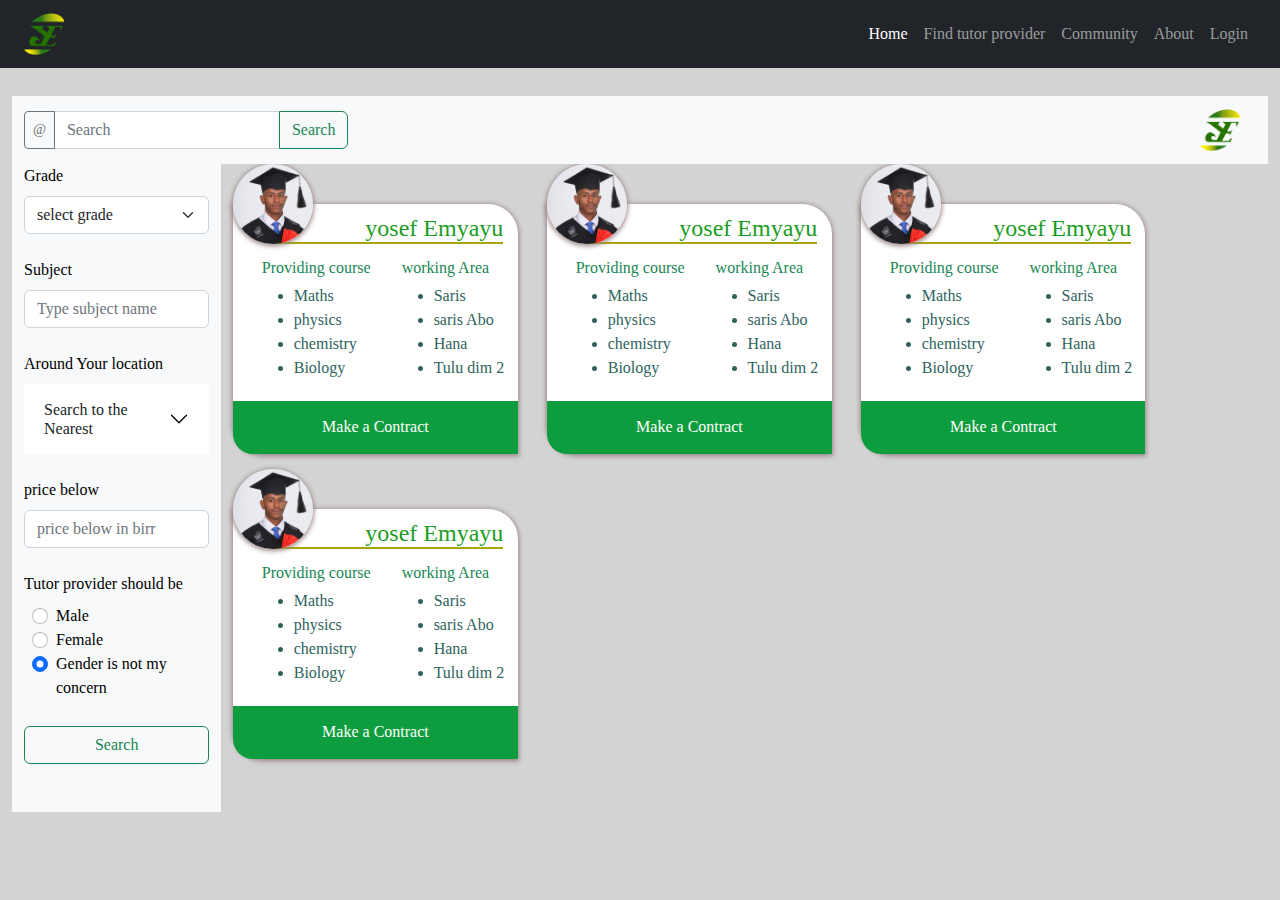
<file: find-tutor/find-provider.html>
<!DOCTYPE html>
<html lang="en">

    <head>
        <meta charset="UTF-8">
        <meta http-equiv="X-UA-Compatible" content="IE=edge">
        <meta name="viewport" content="width=device-width, initial-scale=1.0">
        <title>hulu | Community test </title>

        <link rel="stylesheet" href="../css/bootstrap.min.css">
        <link rel="stylesheet" href="../css/style.css">
        <script src="../js/bootstrap.min.js"></script>
    </head>
    <body>
        <!-- header nav and logo -->
        <header>
                <nav id="header-nav" class="navbar  navbar-expand-md navbar-dark bg-dark">
                    <div class="container-fluid px-md-4">
                        <!-- logo and name -->
                        <img src="../images/logo.png" class="  img-fluid navbar-brand" width="40" height="24" alt="logo">
                        <a class="navbar-brand" href="#"><u></u></a>

                        <!--toggle button-->
                        <button class="navbar-toggler" type="button" data-bs-toggle="collapse" data-bs-target="#navbarNav"
                            aria-controls="navbarNav" aria-expanded="false" aria-label="Toggle navigation"> <span
                                class="navbar-toggler-icon"></span>
                        </button>

                        <!--navbar links -->
                        <div class="collapse navbar-collapse justify-content-end" id="navbarNav">
                            <ul id="navLink" class="navbar-nav">
                                <li class="nav-item"> <a class="nav-link active" aria-current="page" href="../index.html">Home</a> </li>
                                <li class="nav-item"> <a class="nav-link" href="#">Find tutor provider</a> </li>

                                <li class="nav-item"> <a class="nav-link" href="../community/community.html">Community</a> </li>
                                
                                <li class="nav-item"> <a class="nav-link" href="../index.html#footer">About</a> </li>
                                
                                <li class="nav-item"> <a class="nav-link" href="../authenticate.html">Login</a> </li>

                                <!-- <li title="you have no right to access those file" class="nav-item"> <a
                                        class="nav-link disabled" href="#" tabin  dex="-1" aria-disabled="true">Educational
                                        documents</a> </li> -->
                            </ul>
                        </div>
                    </div>
                </nav>
        </header><!--END OF HEADER--> 

        <!--body of find tutor-->
        <!--search nave bar-->
        <div class="container-fluid    mt-5 pt-5 ">     
            <nav class="navbar navbar-light  bg-light search-bar">
                <div class="container-fluid ">
                  <!-- <a class="navbar-brand">Advanced Search</a> -->
                  <!-- <img src="../images/logo.png" class="  img-fluid navbar-brand" width="40" height="24" alt="logo"> -->

                  <form class="d-flex">
                    <div class="input-group">

                        <button class="btn btn-sm btn-outline-secondary" type="button" data-bs-toggle="offcanvas" data-bs-target="#offcanvasWithBothOptions" aria-controls="offcanvasWithBothOptions" title="Advanced search">@</button>
                        <input class="form-control" type="search" placeholder="Search" aria-label="Search">
                        <button class="btn btn-outline-success" type="submit">Search</button>

                    </div>
                    
                    <img src="../images/logo.png" class="  img-fluid navbar-brand  d-sm-none ms-5" width="40" height="24" alt="logo">

                  </form>
                  <!-- <p class="h4 text-center text-secondary">Thanks For Choosing Us </p> -->
                  <img src="../images/logo.png" class="  img-fluid navbar-brand d-none d-sm-flex " width="40" height="24" alt="logo">

                </div>
              </nav><!-- END OF SEARCH NAV BAR    -->
        
    <div class="container-fluid">
        <div class="row">
            <div class="offcanvas offcanvas-start bg-dark" data-bs-scroll="true" tabindex="-1" id="offcanvasWithBothOptions" aria-labelledby="offcanvasWithBothOptionsLabel">
                <div class="offcanvas-header ">
                    <img src="../images/logo.png" class="  img-fluid navbar-brand  " width="40" height="24" alt="logo">

                    <h5 class="offcanvas-title text-success" id="offcanvasWithBothOptionsLabel">Advanced Search</h5>
                    <button type="button" class="btn-close text-reset bg-light" data-bs-dismiss="offcanvas" aria-label="Close"></button>
                </div>
                <div class="offcanvas-body bg-light">
                    <form >
                        <!-- GRADE SELECTION -->
                        <label for="subject" class="form-label">Grade</label> 
                        <select required class="form-select form-select-md" aria-label=".form-select-sm example">
                            <option selected>select grade</option>
                            <option value="1">Grade One</option>
                            <option value="2">grade Two</option>
                            <option value="3">grade Three</option>
                            <option value="3">grade Four</option>
                            <option value="3">grade Five</option>
                            <option value="3">grade six</option>
                            <option value="3">grade seven</option>
                            <option value="3">grade Eight</option>
                            <option value="3">grade Nine</option>
                            <option value="3">grade Ten</option>
                            <option value="3">grade Twelve</option>
                            <option value="3"  title="you have to specify the course in subject section">Collage and university</option>
                            <option value="3">Nursery</option>
                            <option value="3">UKG </option>
                            <option value="3">MKG</option>
                            <option value="3">LKG</option>
                        
                        </select><br>
                        <!-- subject TYPING FILTER -->
                        <label for="subject" class="form-label">Subject</label> 
                        <input required  class="form-control" list="subject-option" id="subject" placeholder="Type subject name"> 
                        <datalist id="subject-option">
                            <option value="Amharic"> 
                            <option value="English">
                            <option value="Mathematics">
                            <option value="Biology">
                            <option value="Chemistry">
                            <option value="physics">
                            <option value="Geography">
                            <option value="History">
                            <option value="ICT">
                            <option value="Language">
                            <option value="Communication">
                            <option value="Civics">
                            <option value="Drawing">
                            <option value="HPE">
                            <option value="Communication">
                        
                        </datalist><br>     
                        <!-- LOCATION SELECTION -->
                        <label for="subject"  class="form-label">Around  Your location</label> 
                        <!-- LOCATION ACCORDION -->
                        <div class="accordion accordion-flush">
                          <!-- Accordion for all Known growing  city  -->
                          <div class="accordion-item"> 
                            <h2 class="accordion-header" id="flush-headingMaine">
                              <button class="accordion-button collapsed" type="button" data-bs-toggle="collapse" data-bs-target="#flush-collapseMain" aria-expanded="false" aria-controls="flush-collapseMain">
                                Search to the Nearest 
                              </button>
                              </h2>
                              <div id="flush-collapseMain" class="accordion-collapse collapse" aria-labelledby="headingMaine" data-bs-parent="#accordionFlushExample">
                                  <div class="accordion-body">
                                    <!-- INNER ACCORDION -->
                                    <div class="accordion accordion-flush" id="accordionFlushExample">
                                          <!-- ADDIS ABABA ACCORDION   -->
                                          <div class="accordion-item">
                                                          <h2 class="accordion-header" id="flush-headingAddisAbaba">
                                                            <button class="accordion-button collapsed" type="button" data-bs-toggle="collapse" data-bs-target="#flush-collapseTwo" aria-expanded="false" aria-controls="flush-collapseTwo">
                                                              Addiss Ababa 
                                                            </button>
                                                          </h2>
                                                          <div id="flush-collapseTwo" class="accordion-collapse collapse" aria-labelledby="flush-headingAddisAbaba" data-bs-parent="#accordionFlushExample">
                                                            <div class="accordion-body">
              
                                                              <input required  class="form-control" list="location-addiss-option" id="location-addiss" placeholder="Type your Address"> 
                                                              <datalist id="location-addiss-option">
                                                                  <option value="Abacoran Sefer">
                                                                  <option value="Abado Project 13">
                                                                  <option value="Abnet Square">
                                                                  <option value="Adiss">
                                                                  <option value="Adwa Dildiy Akebabi">
                                                                  <option value="Adwa Dildiy Condominium">
                                                                  <option value="Agusta">
                                                                  <option value="Akaki Beseka">
                                                                  <option value="Akaki Bota">
                                                                  <option value="Akaki Kaliti">
                                                                  <option value="Ambassador">
                                                                  <option value="American Gibi">
                                                                  <option value="Amist Kilo">
                                                                  <option value="Ammanuel Area">
                                                                  <option value="Arada">
                                                                  <option value="Arat Kilo">
                                                                  <option value="Aroge Kera">
                                                                  <option value="Aserasement">
                                                                  <option value="Asko Area">
                                                                  <option value="Asko Bercheko Faberika Area">
                                                                  <option value="Atekelet Tera">
                                                                  <option value="Atena Tera">
                                                                  <option value="Autobus Tera">
                                                                  <option value="Ayat Condominium">
                                                                  <option value="Ayat Real Estate Development">
                                                                  <option value="Ayat Zone 2">
                                                                  <option value="Ayat Zone 3">
                                                                  <option value="Ayat Zone 5">
                                                                  <option value="Ayat">
                                                                  <option value="Ayer Tena">
                                                                  <option value="Balderas Condominium">
                                                                  <option value="Bantyiketu">
                                                                  <option value="Beg Tera">
                                                                  <option value="Beg Tera">
                                                                  <option value="Beherawi">
                                                                  <option value="Beklo Bet">
                                                                  <option value="Berbere Berenda">
                                                                  <option value="Besrat Gebriel">
                                                                  <option value="Bias Meberat">
                                                                  <option value="BlockLHS">
                                                                  <option value="BlockRHS">
                                                                  <option value="Bole Arabsa">
                                                                  <option value="Bole Ayat">
                                                                  <option value="Bole Lemi Industrial Park">
                                                                  <option value="Bole Mikael">
                                                                  <option value="bole">
                                                                  <option value="Bomb Tera">
                                                                  <option value="Bulgariya Sefer">
                                                                  <option value="Ched Tera">
                                                                  <option value="Ched Tera">
                                                                  <option value="Chefie Condominium">
                                                                  <option value="Chid Tera">
                                                                  <option value="Coca">
                                                                  <option value="Darmar">
                                                                  <option value="District 3">
                                                                  <option value="Doro Manekiya">
                                                                  <option value="Doro Tera">
                                                                  <option value="Dubai Tera">
                                                                  <option value="EECMY Residential Area">
                                                                  <option value="Enderase">
                                                                  <option value="Endorro">
                                                                  <option value="Enqulal Faberika">
                                                                  <option value="Eri Bekentu">
                                                                  <option value="Ferash Tera">
                                                                  <option value="Flintstone Homes Condominium">
                                                                  <option value="Gebre Kirstos Bete Kristian">
                                                                  <option value="Gedam Sefer">
                                                                  <option value="Geja Seffer">
                                                                  <option value="Gelan Bota">
                                                                  <option value="Gerji">
                                                                  <option value="Gewasa">
                                                                  <option value="Ghiliffalegn Stream">
                                                                  <option value="Giorgis">
                                                                  <option value="Golla Mikael">
                                                                  <option value="Goma Kuteba">
                                                                  <option value="Goma Tera">
                                                                  <option value="Gotera">
                                                                  <option value="Great Akaki">
                                                                  <option value="Gulele Bota">
                                                                  <option value="Gullele">
                                                                  <option value="Gullele">
                                                                  <option value="Habitate">
                                                                  <option value="Habte Giorgis">
                                                                  <option value="Hadere Sefer">
                                                                  <option value="Haile Garment">
                                                                  <option value="Hana">
                                                                  <option value="Harbu Shet">
                                                                  <option value="Irtu Bota">
                                                                  <option value="Jackros Condominium">
                                                                  <option value="Jemo 1">
                                                                  <option value="Jemo 2">
                                                                  <option value="Jemo 3">
                                                                  <option value="Jemo Michael">
                                                                  <option value="Jemo">
                                                                  <option value="Jos Hansen">
                                                                  <option value="Kara Alo">
                                                                  <option value="Kara">
                                                                  <option value="Kasanchis">
                                                                  <option value="Kebena">
                                                                  <option value="Kebena">
                                                                  <option value="Kera">
                                                                  <option value="Ketena Hulet">
                                                                  <option value="Kirkos">
                                                                  <option value="Kolfe Keranio">
                                                                  <option value="kolfe keranio">
                                                                  <option value="Kolfe Tiwan">
                                                                  <option value="Korech Tera">
                                                                  <option value="Koshim">
                                                                  <option value="Kotebe Shet">
                                                                  <option value="Kotebe">
                                                                  <option value="Kotebe">
                                                                  <option value="Koye">
                                                                  <option value="Kurtume Stream">
                                                                  <option value="Lafto">
                                                                  <option value="Lancha">
                                                                  <option value="Lebu Mebrathail">
                                                                  <option value="Lebu">
                                                                  <option value="Legehar">
                                                                  <option value="Lekwuanda">
                                                                  <option value="Lideta Gebriel Bete Kristian">
                                                                  <option value="lideta">
                                                                  <option value="Mechare Meda">
                                                                  <option value="Megenagna">
                                                                  <option value="Mekanisa Abo">
                                                                  <option value="Mekanisa">
                                                                  <option value="Menaheriya Kasanchis">
                                                                  <option value="Menisa">
                                                                  <option value="Mentaf Tera">
                                                                  <option value="Mesalemiya">
                                                                  <option value="Meshualekiya">
                                                                  <option value="Meskel Flower">
                                                                  <option value="Mesob Tera">
                                                                  <option value="Mexico">
                                                                  <option value="Mickey Ieland Condo Site">
                                                                  <option value="Microlink Project">
                                                                  <option value="Military Tera">
                                                                  <option value="Minalesh Tera">
                                                                  <option value="Minalesh Tera">
                                                                  <option value="Mobil">
                                                                  <option value="Molla Maru">
                                                                  <option value="Natan Feleke Kibret Residence">
                                                                  <option value="Nefro Neighborhood">
                                                                  <option value="nifas silk lafto">
                                                                  <option value="Noah Real Estate">
                                                                  <option value="Olympia">
                                                                  <option value="Piazza">
                                                                  <option value="Posta Bet">
                                                                  <option value="Quasmeda">
                                                                  <option value="Ras Mekonnen Deldiy">
                                                                  <option value="Repi Upper">
                                                                  <option value="Repi">
                                                                  <option value="Riche">
                                                                  <option value="Rwanda">
                                                                  <option value="Sar Bet">
                                                                  <option value="Saris Abo Area">
                                                                  <option value="Saris">
                                                                  <option value="Satin Tera">
                                                                  <option value="Sebara Babur">
                                                                  <option value="Sebategna">
                                                                  <option value="Sehan Tera">
                                                                  <option value="Selbane">
                                                                  <option value="Sengatera">
                                                                  <option value="Shanta Tera">
                                                                  <option value="Shekla Tera">
                                                                  <option value="Shema Tera">
                                                                  <option value="Shera Tera">
                                                                  <option value="Shola">
                                                                  <option value="Signal">
                                                                  <option value="Somali Tera">
                                                                  <option value="SOS Children's Village Addis Ababa">
                                                                  <option value="Sost Kuter Mazoria (Total)">
                                                                  <option value="Sunshine Real Estate">
                                                                  <option value="Tafo Shet">
                                                                  <option value="Taliyan Sefer">
                                                                  <option value="Tekle Haymanot">
                                                                  <option value="Tor Hayloch">
                                                                  <option value="Tug Kebena">
                                                                  <option value="Tulu Dimitu">
                                                                  <option value="Urael">
                                                                  <option value="Vatican">
                                                                  <option value="Webe Berha">
                                                                  <option value="Wello Sefer">
                                                                  <option value="Woreda 11 Administrative Office">
                                                                  <option value="Worik Twra">
                                                                  <option value="YAkaki kality">
                                                                  <option value="Yedejazmach Alula Irsha">
                                                                  <option value="Yeka Bole Bota">
                                                                  <option value="Yeka">
                                                                  <option value="Yohannes">
                                                                  <option value="Zenebework">
                                                                  
    
                                                              
                                                              </datalist>
                                                            </div>
                                                        </div>
                                        </div><!--END OF ADDIS ABABA ACCORDION   -->
                                        <!-- ADAMA ACCORDION -->
                                        <div class="accordion-item">
                                                        <h2 class="accordion-header" id="flush-headingThree">
                                                          <button class="accordion-button collapsed" type="button" data-bs-toggle="collapse" data-bs-target="#flush-collapseThree" aria-expanded="false" aria-controls="flush-collapseThree">
                                                            Adama
                                                          </button>
                                                        </h2>
                                                        <div id="flush-collapseThree" class="accordion-collapse collapse" aria-labelledby="flush-headingThree" data-bs-parent="#accordionFlushExample">
                                                          <div class="accordion-body">
                                                            <input required  class="form-control" list="location-addiss-option" id="location-addiss" placeholder="Type your Address"> 
                                                          </div>
                                                        </div>  
                                        </div><!--END OF  ADAMA ACCORDION -->
                                        <!-- BahorDar ACCORDION -->
                                        <div class="accordion-item">
                                            <h2 class="accordion-header" id="flush-headingBahorDar">
                                              <button class="accordion-button collapsed" type="button" data-bs-toggle="collapse" data-bs-target="#flush-collapseBahorDar" aria-expanded="false" aria-controls="flush-collapseBahorDar">
                                                BahorDar 
                                              </button>
                                            </h2>
                                            <div id="flush-collapseBahorDar" class="accordion-collapse collapse" aria-labelledby="flush-headingBahorDar" data-bs-parent="#accordionFlushExample">
                                              <div class="accordion-body">
                                                <input required  class="form-control" list="location-addiss-option" id="location-addiss" placeholder="Type your Address"> 
                                              </div>
                                            </div>  
                                        </div><!--END OF  BahorDar ACCORDION -->
                                    </div><!--END OF INNER ACCORDION -->
                                  </div><!--END OF OUTER ACCORDIONS BODY-->
                              </div>
                          </div>
                        </div><!-- END OF LOCATION Accordion  -->
                        <br>
                      
                        <!-- LIST PRICE -->
                        <label for="list-price" class="form-label">price below </label> 
                        <input type="number"  class="form-control"  id="list-price" placeholder="price below in birr "> <br>
                
                        <!-- TUTOR PROVIDERS GENDER -->
                        <label for="both" class="form-label">Tutor provider should be</label> 
                        <div class="form-check ms-2">
                            <input class="form-check-input" type="radio" name="gender" value="male" id="male" ><label class="form-check-label" for="male" >Male</label><br>
                            <input class="form-check-input" type="radio" name="gender" value="female" id="female" ><label class="form-check-label" for="female" >Female</label><br>
                            <input checked class="form-check-input " type="radio" name="gender" value="both" id="both" ><label class="form-check-label" for="both" >Gender is not my concern</label><br>
                        </div><br>
                        <button class="form-control btn btn-outline-success "  type="submit" res>Search</button>
                    </form>
                </div>
                </div>
            <div class="advanced-Search col-6  col-sm-4 col-md-3  col-xl-2 bg-light  pb-5 d-none d-sm-block">

                <form >
                    <!-- GRADE SELECTION -->
                    <label for="subject" class="form-label">Grade</label> 
                    <select required class="form-select form-select-md" aria-label=".form-select-sm example">
                        <option selected>select grade</option>
                        <option value="1">Grade One</option>
                        <option value="2">grade Two</option>
                        <option value="3">grade Three</option>
                        <option value="3">grade Four</option>
                        <option value="3">grade Five</option>
                        <option value="3">grade six</option>
                        <option value="3">grade seven</option>
                        <option value="3">grade Eight</option>
                        <option value="3">grade Nine</option>
                        <option value="3">grade Ten</option>
                        <option value="3">grade Twelve</option>
                        <option value="3"  title="you have to specify the course in subject section">Collage and university</option>
                        <option value="3">Nursery</option>
                        <option value="3">UKG </option>
                        <option value="3">MKG</option>
                        <option value="3">LKG</option>
                    
                    </select><br>
                    <!-- subject TYPING FILTER -->
                    <label for="subject" class="form-label">Subject</label> 
                    <input required  class="form-control" list="subject-option" id="subject" placeholder="Type subject name"> 
                    <datalist id="subject-option">
                        <option value="Amharic"> 
                        <option value="English">
                        <option value="Mathematics">
                        <option value="Biology">
                        <option value="Chemistry">
                        <option value="physics">
                        <option value="Geography">
                        <option value="History">
                        <option value="ICT">
                        <option value="Language">
                        <option value="Communication">
                        <option value="Civics">
                        <option value="Drawing">
                        <option value="HPE">
                        <option value="Communication">
                    
                    </datalist><br>     
                    <!-- LOCATION SELECTION -->
                    <label for="subject"  class="form-label">Around  Your location</label> 
                    <!-- LOCATION ACCORDION -->
                    <div class="accordion accordion-flush">
                      <!-- Accordion for all Known growing  city  -->
                      <div class="accordion-item"> 
                        <h2 class="accordion-header" id="flush-headingMaine">
                          <button class="accordion-button collapsed" type="button" data-bs-toggle="collapse" data-bs-target="#flush-collapseMain" aria-expanded="false" aria-controls="flush-collapseMain">
                            Search to the Nearest 
                          </button>
                          </h2>
                          <div id="flush-collapseMain" class="accordion-collapse collapse" aria-labelledby="headingMaine" data-bs-parent="#accordionFlushExample">
                              <div class="accordion-body">
                                <!-- INNER ACCORDION -->
                                <div class="accordion accordion-flush" id="accordionFlushExample">
                                      <!-- ADDIS ABABA ACCORDION   -->
                                      <div class="accordion-item">
                                                      <h2 class="accordion-header" id="flush-headingAddisAbaba">
                                                        <button class="accordion-button collapsed" type="button" data-bs-toggle="collapse" data-bs-target="#flush-collapseTwo" aria-expanded="false" aria-controls="flush-collapseTwo">
                                                          Addiss Ababa 
                                                        </button>
                                                      </h2>
                                                      <div id="flush-collapseTwo" class="accordion-collapse collapse" aria-labelledby="flush-headingAddisAbaba" data-bs-parent="#accordionFlushExample">
                                                        <div class="accordion-body">
          
                                                          <input required  class="form-control" list="location-addiss-option" id="location-addiss" placeholder="Type your Address"> 
                                                          <datalist id="location-addiss-option">
                                                              <option value="Abacoran Sefer">
                                                              <option value="Abado Project 13">
                                                              <option value="Abnet Square">
                                                              <option value="Adiss">
                                                              <option value="Adwa Dildiy Akebabi">
                                                              <option value="Adwa Dildiy Condominium">
                                                              <option value="Agusta">
                                                              <option value="Akaki Beseka">
                                                              <option value="Akaki Bota">
                                                              <option value="Akaki Kaliti">
                                                              <option value="Ambassador">
                                                              <option value="American Gibi">
                                                              <option value="Amist Kilo">
                                                              <option value="Ammanuel Area">
                                                              <option value="Arada">
                                                              <option value="Arat Kilo">
                                                              <option value="Aroge Kera">
                                                              <option value="Aserasement">
                                                              <option value="Asko Area">
                                                              <option value="Asko Bercheko Faberika Area">
                                                              <option value="Atekelet Tera">
                                                              <option value="Atena Tera">
                                                              <option value="Autobus Tera">
                                                              <option value="Ayat Condominium">
                                                              <option value="Ayat Real Estate Development">
                                                              <option value="Ayat Zone 2">
                                                              <option value="Ayat Zone 3">
                                                              <option value="Ayat Zone 5">
                                                              <option value="Ayat">
                                                              <option value="Ayer Tena">
                                                              <option value="Balderas Condominium">
                                                              <option value="Bantyiketu">
                                                              <option value="Beg Tera">
                                                              <option value="Beg Tera">
                                                              <option value="Beherawi">
                                                              <option value="Beklo Bet">
                                                              <option value="Berbere Berenda">
                                                              <option value="Besrat Gebriel">
                                                              <option value="Bias Meberat">
                                                              <option value="BlockLHS">
                                                              <option value="BlockRHS">
                                                              <option value="Bole Arabsa">
                                                              <option value="Bole Ayat">
                                                              <option value="Bole Lemi Industrial Park">
                                                              <option value="Bole Mikael">
                                                              <option value="bole">
                                                              <option value="Bomb Tera">
                                                              <option value="Bulgariya Sefer">
                                                              <option value="Ched Tera">
                                                              <option value="Ched Tera">
                                                              <option value="Chefie Condominium">
                                                              <option value="Chid Tera">
                                                              <option value="Coca">
                                                              <option value="Darmar">
                                                              <option value="District 3">
                                                              <option value="Doro Manekiya">
                                                              <option value="Doro Tera">
                                                              <option value="Dubai Tera">
                                                              <option value="EECMY Residential Area">
                                                              <option value="Enderase">
                                                              <option value="Endorro">
                                                              <option value="Enqulal Faberika">
                                                              <option value="Eri Bekentu">
                                                              <option value="Ferash Tera">
                                                              <option value="Flintstone Homes Condominium">
                                                              <option value="Gebre Kirstos Bete Kristian">
                                                              <option value="Gedam Sefer">
                                                              <option value="Geja Seffer">
                                                              <option value="Gelan Bota">
                                                              <option value="Gerji">
                                                              <option value="Gewasa">
                                                              <option value="Ghiliffalegn Stream">
                                                              <option value="Giorgis">
                                                              <option value="Golla Mikael">
                                                              <option value="Goma Kuteba">
                                                              <option value="Goma Tera">
                                                              <option value="Gotera">
                                                              <option value="Great Akaki">
                                                              <option value="Gulele Bota">
                                                              <option value="Gullele">
                                                              <option value="Gullele">
                                                              <option value="Habitate">
                                                              <option value="Habte Giorgis">
                                                              <option value="Hadere Sefer">
                                                              <option value="Haile Garment">
                                                              <option value="Hana">
                                                              <option value="Harbu Shet">
                                                              <option value="Irtu Bota">
                                                              <option value="Jackros Condominium">
                                                              <option value="Jemo 1">
                                                              <option value="Jemo 2">
                                                              <option value="Jemo 3">
                                                              <option value="Jemo Michael">
                                                              <option value="Jemo">
                                                              <option value="Jos Hansen">
                                                              <option value="Kara Alo">
                                                              <option value="Kara">
                                                              <option value="Kasanchis">
                                                              <option value="Kebena">
                                                              <option value="Kebena">
                                                              <option value="Kera">
                                                              <option value="Ketena Hulet">
                                                              <option value="Kirkos">
                                                              <option value="Kolfe Keranio">
                                                              <option value="kolfe keranio">
                                                              <option value="Kolfe Tiwan">
                                                              <option value="Korech Tera">
                                                              <option value="Koshim">
                                                              <option value="Kotebe Shet">
                                                              <option value="Kotebe">
                                                              <option value="Kotebe">
                                                              <option value="Koye">
                                                              <option value="Kurtume Stream">
                                                              <option value="Lafto">
                                                              <option value="Lancha">
                                                              <option value="Lebu Mebrathail">
                                                              <option value="Lebu">
                                                              <option value="Legehar">
                                                              <option value="Lekwuanda">
                                                              <option value="Lideta Gebriel Bete Kristian">
                                                              <option value="lideta">
                                                              <option value="Mechare Meda">
                                                              <option value="Megenagna">
                                                              <option value="Mekanisa Abo">
                                                              <option value="Mekanisa">
                                                              <option value="Menaheriya Kasanchis">
                                                              <option value="Menisa">
                                                              <option value="Mentaf Tera">
                                                              <option value="Mesalemiya">
                                                              <option value="Meshualekiya">
                                                              <option value="Meskel Flower">
                                                              <option value="Mesob Tera">
                                                              <option value="Mexico">
                                                              <option value="Mickey Ieland Condo Site">
                                                              <option value="Microlink Project">
                                                              <option value="Military Tera">
                                                              <option value="Minalesh Tera">
                                                              <option value="Minalesh Tera">
                                                              <option value="Mobil">
                                                              <option value="Molla Maru">
                                                              <option value="Natan Feleke Kibret Residence">
                                                              <option value="Nefro Neighborhood">
                                                              <option value="nifas silk lafto">
                                                              <option value="Noah Real Estate">
                                                              <option value="Olympia">
                                                              <option value="Piazza">
                                                              <option value="Posta Bet">
                                                              <option value="Quasmeda">
                                                              <option value="Ras Mekonnen Deldiy">
                                                              <option value="Repi Upper">
                                                              <option value="Repi">
                                                              <option value="Riche">
                                                              <option value="Rwanda">
                                                              <option value="Sar Bet">
                                                              <option value="Saris Abo Area">
                                                              <option value="Saris">
                                                              <option value="Satin Tera">
                                                              <option value="Sebara Babur">
                                                              <option value="Sebategna">
                                                              <option value="Sehan Tera">
                                                              <option value="Selbane">
                                                              <option value="Sengatera">
                                                              <option value="Shanta Tera">
                                                              <option value="Shekla Tera">
                                                              <option value="Shema Tera">
                                                              <option value="Shera Tera">
                                                              <option value="Shola">
                                                              <option value="Signal">
                                                              <option value="Somali Tera">
                                                              <option value="SOS Children's Village Addis Ababa">
                                                              <option value="Sost Kuter Mazoria (Total)">
                                                              <option value="Sunshine Real Estate">
                                                              <option value="Tafo Shet">
                                                              <option value="Taliyan Sefer">
                                                              <option value="Tekle Haymanot">
                                                              <option value="Tor Hayloch">
                                                              <option value="Tug Kebena">
                                                              <option value="Tulu Dimitu">
                                                              <option value="Urael">
                                                              <option value="Vatican">
                                                              <option value="Webe Berha">
                                                              <option value="Wello Sefer">
                                                              <option value="Woreda 11 Administrative Office">
                                                              <option value="Worik Twra">
                                                              <option value="YAkaki kality">
                                                              <option value="Yedejazmach Alula Irsha">
                                                              <option value="Yeka Bole Bota">
                                                              <option value="Yeka">
                                                              <option value="Yohannes">
                                                              <option value="Zenebework">
                                                              

                                                          
                                                          </datalist>
                                                        </div>
                                                    </div>
                                    </div><!--END OF ADDIS ABABA ACCORDION   -->
                                    <!-- ADAMA ACCORDION -->
                                    <div class="accordion-item">
                                                    <h2 class="accordion-header" id="flush-headingThree">
                                                      <button class="accordion-button collapsed" type="button" data-bs-toggle="collapse" data-bs-target="#flush-collapseThree" aria-expanded="false" aria-controls="flush-collapseThree">
                                                        Adama
                                                      </button>
                                                    </h2>
                                                    <div id="flush-collapseThree" class="accordion-collapse collapse" aria-labelledby="flush-headingThree" data-bs-parent="#accordionFlushExample">
                                                      <div class="accordion-body">
                                                        <input required  class="form-control" list="location-addiss-option" id="location-addiss" placeholder="Type your Address"> 
                                                      </div>
                                                    </div>  
                                    </div><!--END OF  ADAMA ACCORDION -->
                                    <!-- BahorDar ACCORDION -->
                                    <div class="accordion-item">
                                        <h2 class="accordion-header" id="flush-headingBahorDar">
                                          <button class="accordion-button collapsed" type="button" data-bs-toggle="collapse" data-bs-target="#flush-collapseBahorDar" aria-expanded="false" aria-controls="flush-collapseBahorDar">
                                            BahorDar 
                                          </button>
                                        </h2>
                                        <div id="flush-collapseBahorDar" class="accordion-collapse collapse" aria-labelledby="flush-headingBahorDar" data-bs-parent="#accordionFlushExample">
                                          <div class="accordion-body">
                                            <input required  class="form-control" list="location-addiss-option" id="location-addiss" placeholder="Type your Address"> 
                                          </div>
                                        </div>  
                                    </div><!--END OF  BahorDar ACCORDION -->
                                </div><!--END OF INNER ACCORDION -->
                              </div><!--END OF OUTER ACCORDIONS BODY-->
                          </div>
                      </div>
                    </div><!-- END OF LOCATION Accordion  -->
                    <br>
                  
                    <!-- LIST PRICE -->
                    <label for="list-price" class="form-label">price below </label> 
                    <input type="number"  class="form-control"  id="list-price" placeholder="price below in birr "> <br>
            
                    <!-- TUTOR PROVIDERS GENDER -->
                    <label for="both" class="form-label">Tutor provider should be</label> 
                    <div class="form-check ms-2">
                        <input class="form-check-input" type="radio" name="gender" value="male" id="male" ><label class="form-check-label" for="male" >Male</label><br>
                        <input class="form-check-input" type="radio" name="gender" value="female" id="female" ><label class="form-check-label" for="female" >Female</label><br>
                        <input checked class="form-check-input " type="radio" name="gender" value="both" id="both" ><label class="form-check-label" for="both" >Gender is not my concern</label><br>
                    </div><br>
                    <button class="form-control btn btn-outline-success "  type="submit" res>Search</button>
                </form>
               
                
            </div>
            <div class="col-12 col-sm-8 col-md-9"> 
                <div class="row">
                        <div class="col-xl-4 col-sm-6 col-xs-12">
                      
                          <div class="providers-profile">
                              <a href="#">
                                  <!-- profile picture -->
                                  <img src="../images/jo.jpg" class="providers-profile-picture img-fluid  "   alt="profile picture">
                                  <p class="h4 providers-name ">yosef Emyayu</p>    
                                  <div class="providers-description">
                                  <div class="row" >
                                          <div class="col-6">
                                          <p class="text-success my-1 "> Providing course</p>
                                              <ul>
                                                  <li>Maths </li>
                                                  <li>physics</li>
                                                  <li>chemistry </li>
                                                  <li>Biology </li>
                                              </ul> 
                                          </div>
                                          <div class="col-6">
                                              <p class="text-success my-1 "> working Area</p>
                                              <ul>
                                                  <li>Saris </li>
                                                  <li>saris Abo </li>
                                                  <li>Hana </li>
                                                  <li>Tulu dim 2</li>
                                              </ul>
                      
                                          </div>
              
                                  </div>
                                  
                                  </div>
                                  <div class="make-contract" >Make a Contract</div>
                          </a> 
                      </div>
                  </div>  
                        <div class="col-xl-4 col-sm-6 col-xs-12">
                            
                          <div class="providers-profile">
                              <a href="#">
                                  <!-- profile picture -->
                                  <img src="../images/jo.jpg" class="providers-profile-picture img-fluid  "   alt="profile picture">
                                  <p class="h4 providers-name ">yosef Emyayu</p>    
                                  <div class="providers-description">
                                  <div class="row" >
                                          <div class="col-6">
                                          <p class="text-success my-1 "> Providing course</p>
                                              <ul>
                                                  <li>Maths </li>
                                                  <li>physics</li>
                                                  <li>chemistry </li>
                                                  <li>Biology </li>
                                              </ul> 
                                          </div>
                                          <div class="col-6">
                                              <p class="text-success my-1 "> working Area</p>
                                              <ul>
                                                  <li>Saris </li>
                                                  <li>saris Abo </li>
                                                  <li>Hana </li>
                                                  <li>Tulu dim 2</li>
                                              </ul>
                      
                                          </div>
              
                                  </div>
                                  
                                  </div>
                                  <div class="make-contract" >Make a Contract</div>
                          </a> 
                      </div>
                  </div> 
                      
                      <div class="col-xl-4 col-sm-6 col-xs-12">
                
                        <div class="providers-profile">
                            <a href="#">
                                <!-- profile picture -->
                                <img src="../images/jo.jpg" class="providers-profile-picture img-fluid  "   alt="profile picture">
                                <p class="h4 providers-name ">yosef Emyayu</p>    
                                <div class="providers-description">
                                <div class="row" >
                                        <div class="col-6">
                                        <p class="text-success my-1 "> Providing course</p>
                                            <ul>
                                                <li>Maths </li>
                                                <li>physics</li>
                                                <li>chemistry </li>
                                                <li>Biology </li>
                                            </ul> 
                                        </div>
                                        <div class="col-6">
                                            <p class="text-success my-1 "> working Area</p>
                                            <ul>
                                                <li>Saris </li>
                                                <li>saris Abo </li>
                                                <li>Hana </li>
                                                <li>Tulu dim 2</li>
                                            </ul>
                    
                                        </div>
            
                                </div>
                                
                                </div>
                                <div class="make-contract" >Make a Contract</div>
                         </a> 
                    </div>
                </div> 
                <div class="col-xl-4 col-sm-6 col-xs-12">
                
                  <div class="providers-profile">
                      <a href="#">
                          <!-- profile picture -->
                          <img src="../images/jo.jpg" class="providers-profile-picture img-fluid  "   alt="profile picture">
                          <p class="h4 providers-name ">yosef Emyayu</p>    
                          <div class="providers-description">
                          <div class="row" >
                                  <div class="col-6">
                                  <p class="text-success my-1 "> Providing course</p>
                                      <ul>
                                          <li>Maths </li>
                                          <li>physics</li>
                                          <li>chemistry </li>
                                          <li>Biology </li>
                                      </ul> 
                                  </div>
                                  <div class="col-6">
                                      <p class="text-success my-1 "> working Area</p>
                                      <ul>
                                          <li>Saris </li>
                                          <li>saris Abo </li>
                                          <li>Hana </li>
                                          <li>Tulu dim 2</li>
                                      </ul>
              
                                  </div>
      
                          </div>
                          
                          </div>
                          <div class="make-contract" >Make a Contract</div>
                   </a> 
              </div>
          </div>  
              </div>
            </div>
        </div>
      </div>
    </div>  

    </body>       
</html>
</file>
<file: css/style.css>
body {
    font-size: 16px;
    color: rgb(0, 0, 0);
    background-color: rgb(211, 211, 211);
    box-sizing: border-box !important;
    font-size: 16px;
    font-family: 'Times New Roman', Times, serif;

}
#header-nav{
    position: fixed;
    top: 0;
    z-index: 6 ;
    width: 100%;
}

#navLink a:hover{
   border-bottom: 1px solid #e5ff00;
   /* font-size: smaller; */
     color:green;
    /* font-weight: bolder; */
}   

button.navbar-toggler:hover{
    color:rgb(255, 217, 0);

}

button.navbar-toggler:focus{
   color: green;
   border-radius: 20px;

} 
#main-content{
    color: black;
    padding: 10%;

}
/* END OF HEADER  */


/* PROVIDERS PROFILE */
.providers-profile{
    background-color: #ffffff;
    height: 250px;
    min-width:max-content;
    
    border: unset;
    box-shadow: 0 1px 5px 1px rgb(151, 131, 131);  
    border-radius: 0  30px 0 30px ;
    margin-right: 2%;
    margin-bottom: 15px;
    margin-top: 40px;
    position: relative;
  
}
.providers-profile:hover{
    animation: providerHover;
    animation-duration: 2s;
    animation-fill-mode: forwards;
    animation-timing-function: ease;
}
.providers-profile-picture{
    width:80px;
    height: 80px;
    margin-top: -40px;
    box-shadow: 0 1px 5px 1px rgb(151, 131, 131);  
    border-radius: 40px;
}
.providers-name{
    color: rgb(27, 157, 35);
    text-align: end;
    margin-right: 5%;
    margin-top: -30px;
    border-bottom: rgb(166, 164, 6) 2px solid;
    margin-left: 42px;
}
.providers-description{
    margin-left: 10%;
}

.make-contract{
    color: white;
    background-color: #0e9d3e;
    border-bottom-left-radius: 20px;
    width: 100%;
    text-align: center;
    padding: 5%;
    position: absolute;
    bottom: 0;
}
.providers-profile >a{
    text-decoration: unset;
    color: rgb(48, 99, 94);
}

@keyframes providerHover {
    from{
        background-color: white;
    
    }
    to{
       background-color: #000000;
       box-shadow: 0 1px 5px 1px rgb(57, 56, 56);  

    }
    
}


/* MAIN CONTENT  */
.top-tutor-providers{
    background-color: #ffffff;
    height: 250px;
    border: unset;
    box-shadow: 0 1px 5px 1px rgb(151, 131, 131);  
    border-radius: 30px  30px 30px 30px ;
    margin-right: 2%;
    margin-bottom: 15px;
    margin-top: 40px;
    position: relative;
}
.top-tutor-providers >span{
    text-decoration: unset;
    position: absolute;
    bottom:0;
    right: 0;
    width: 100%;
    height: 30px;   
    opacity: 50%;
    border-radius: 0  0 30px 30px;
    background-color: #bed700;
    text-align: center;
}
.top-tutor-providers >span:hover{ 
    opacity: 100%; 
}  
#profile-picture{
    width:80px;
    height: 80px;
    margin-top: -40px;
    box-shadow: 0 1px 5px 1px rgb(151, 131, 131);  
    border-radius: 40px;
}
/* END OF MAIN CONTENT */

.copyright {
    margin-top: 50px;
    padding-bottom: 1px;
    text-align: center;
    color: #8a8181;
    background-color: #080a09;
    
  }
#footer{
    color: #f2f2f2;
    background-color: rgb(24, 23, 23);
  }
/* PROVIDERS SEARCH BAR  */
.search-bar{
    position: -webkit-sticky;
    position:sticky;
    top:68px;
    background-color: rgb(211, 211, 211);

z-index: 5;

}
</file>
